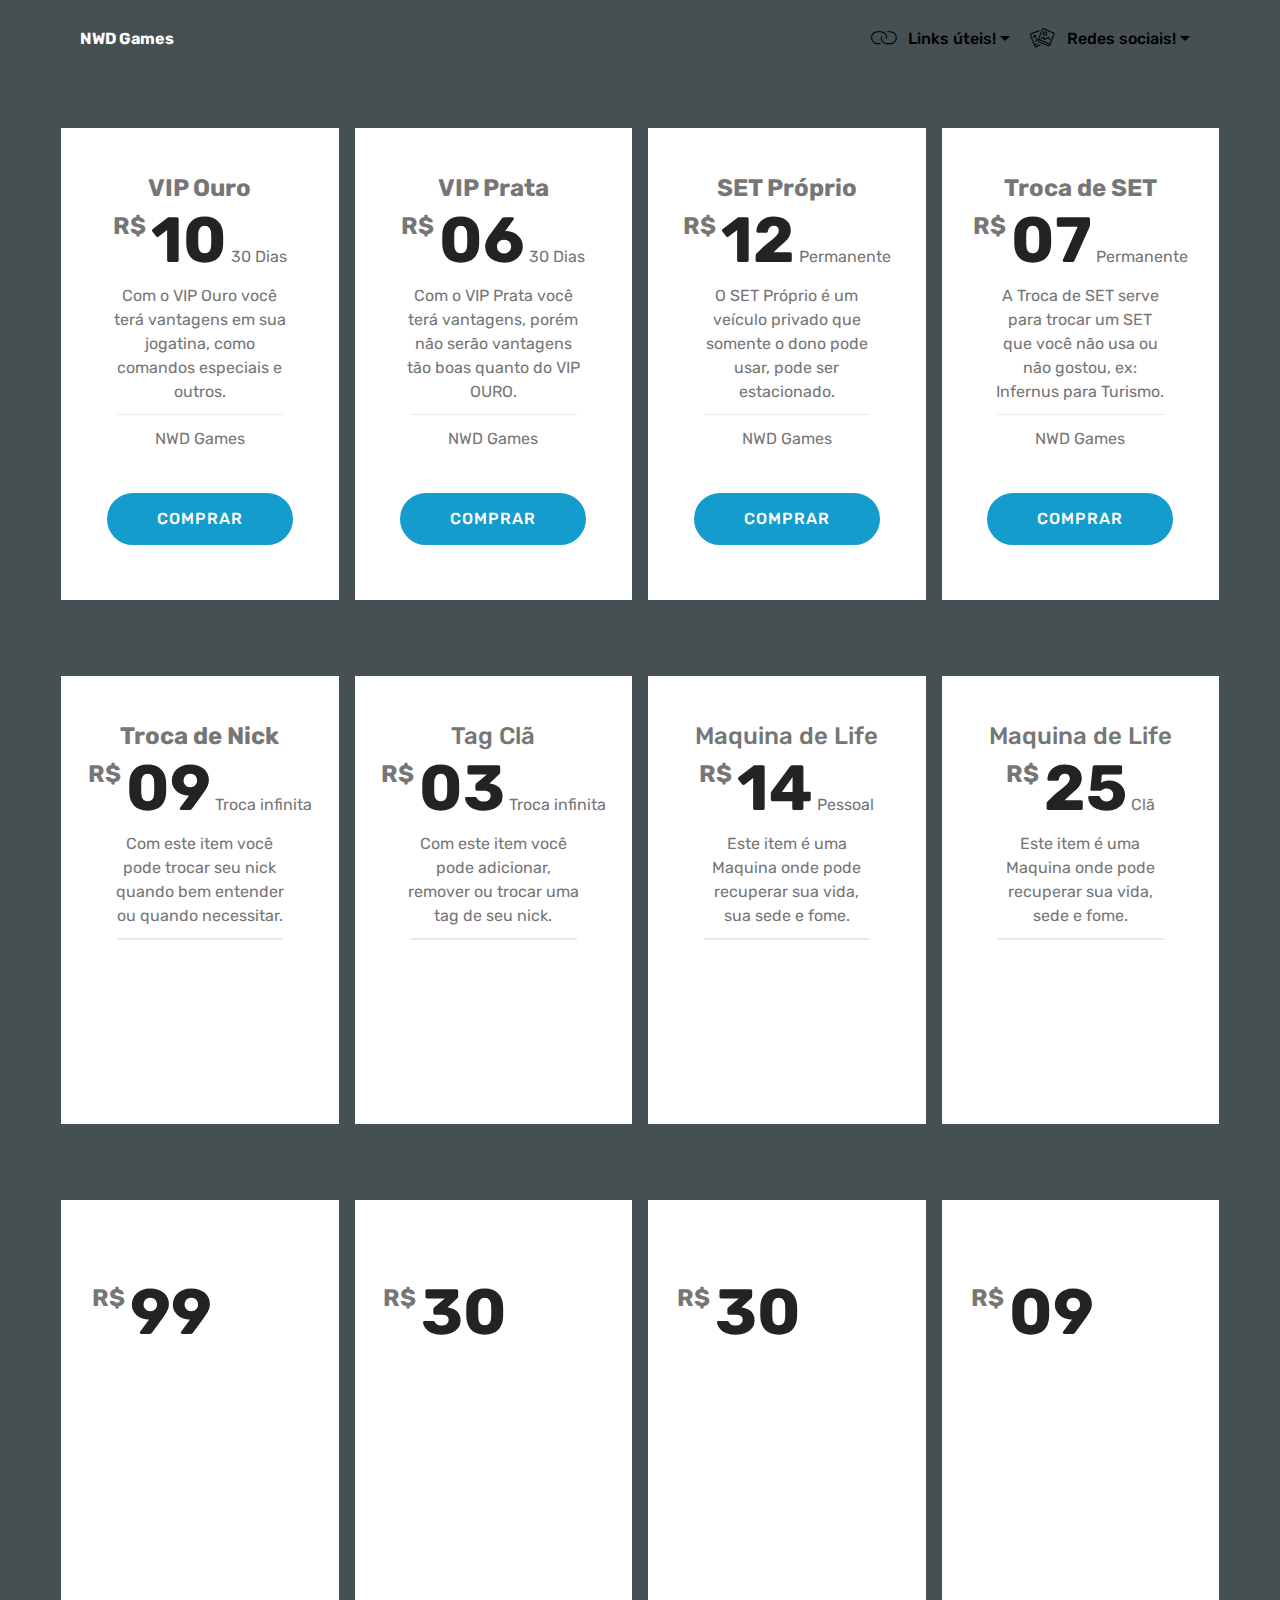
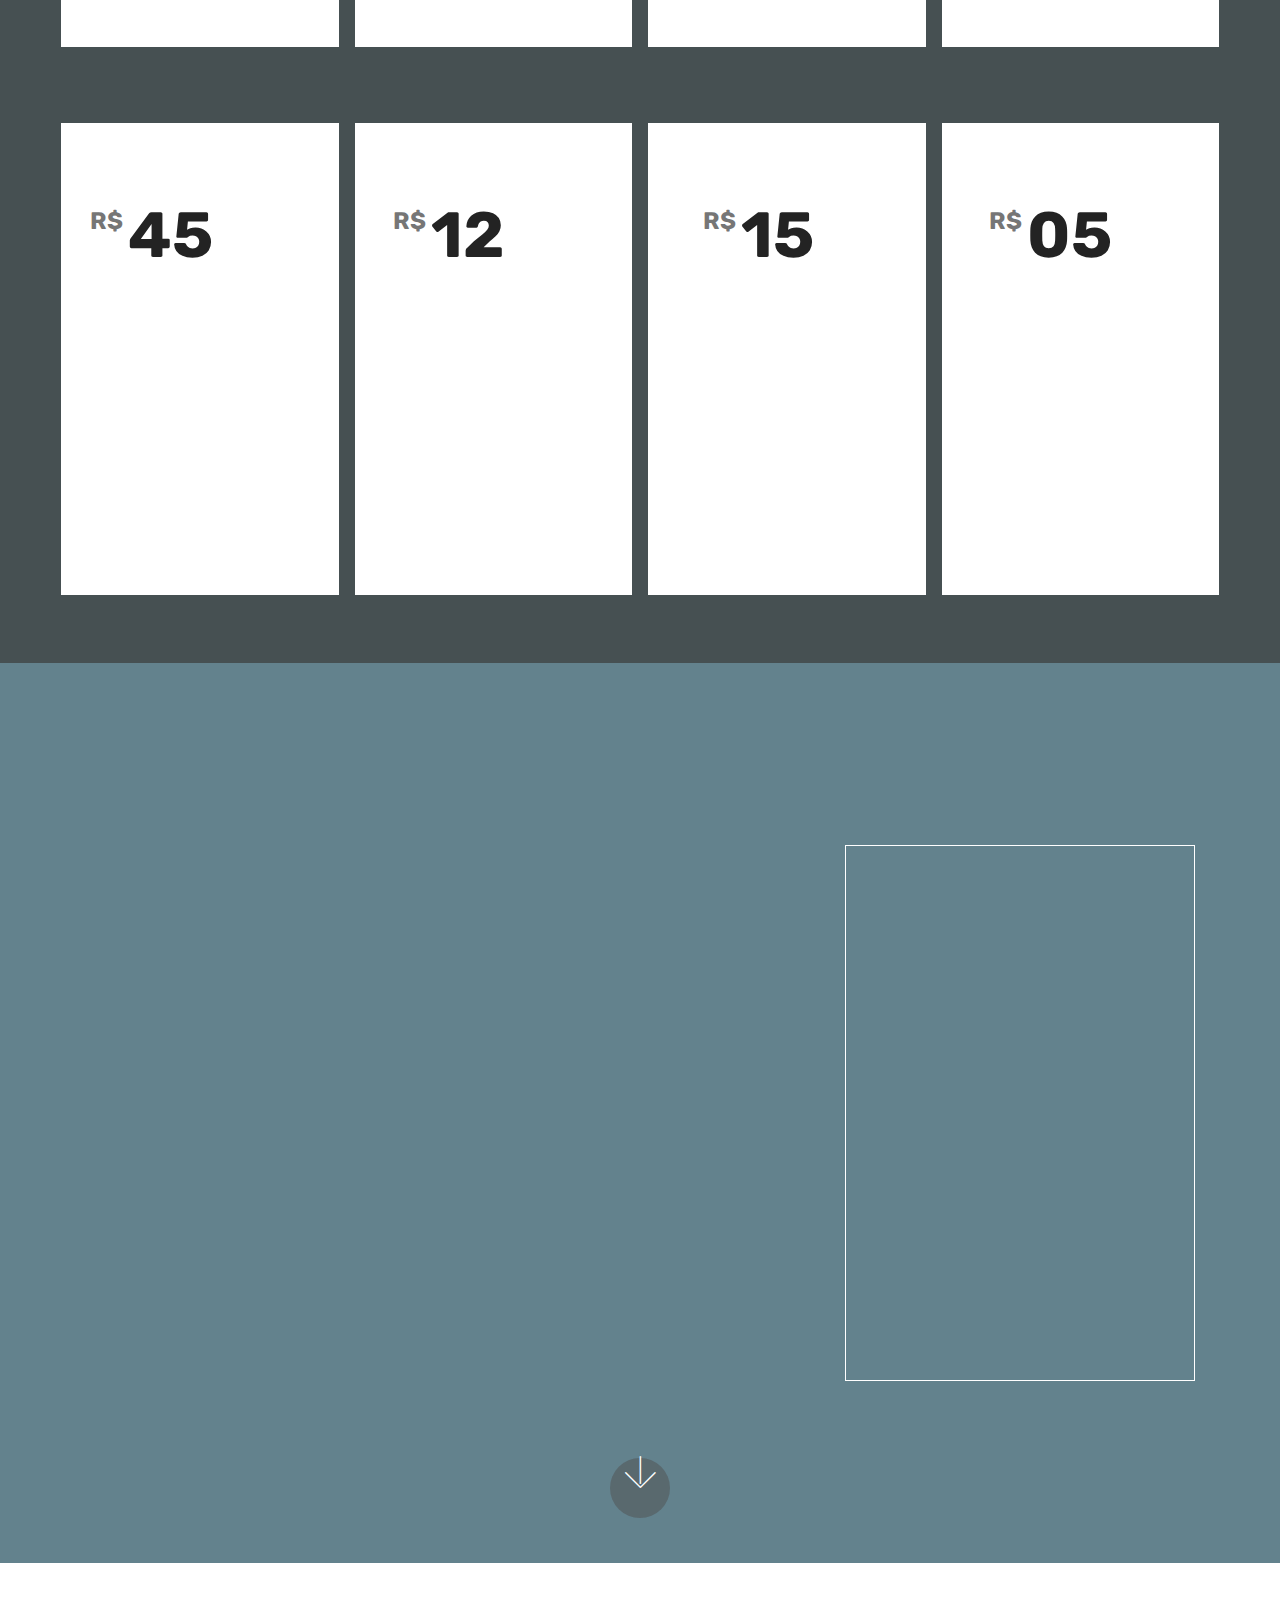
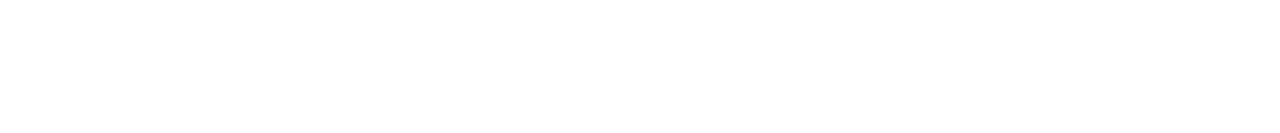
<file: index.html>
<!DOCTYPE html>
<html >
<head>
  <!-- Site made with Mobirise Website Builder v4.8.6, https://mobirise.com -->
  <meta charset="UTF-8">
  <meta http-equiv="X-UA-Compatible" content="IE=edge">
  <meta name="generator" content="Mobirise v4.8.6, mobirise.com">
  <meta name="viewport" content="width=device-width, initial-scale=1, minimum-scale=1">
  <link rel="shortcut icon" href="assets/images/g3csajg-16x16.png" type="image/x-icon">
  <meta name="description" content="">
  <title>Shopping NWD</title>
  <link rel="stylesheet" href="assets/web/assets/mobirise-icons/mobirise-icons.css">
  <link rel="stylesheet" href="assets/tether/tether.min.css">
  <link rel="stylesheet" href="assets/bootstrap/css/bootstrap.min.css">
  <link rel="stylesheet" href="assets/bootstrap/css/bootstrap-grid.min.css">
  <link rel="stylesheet" href="assets/bootstrap/css/bootstrap-reboot.min.css">
  <link rel="stylesheet" href="assets/animatecss/animate.min.css">
  <link rel="stylesheet" href="assets/dropdown/css/style.css">
  <link rel="stylesheet" href="assets/socicon/css/styles.css">
  <link rel="stylesheet" href="assets/theme/css/style.css">
  <link rel="stylesheet" href="assets/mobirise/css/mbr-additional.css" type="text/css">
  
  
  
</head>
<body>
  <section class="menu cid-r7liRFFlUe" once="menu" id="menu1-8">

    

    <nav class="navbar navbar-expand beta-menu navbar-dropdown align-items-center navbar-toggleable-sm bg-color transparent">
        <button class="navbar-toggler navbar-toggler-right" type="button" data-toggle="collapse" data-target="#navbarSupportedContent" aria-controls="navbarSupportedContent" aria-expanded="false" aria-label="Toggle navigation">
            <div class="hamburger">
                <span></span>
                <span></span>
                <span></span>
                <span></span>
            </div>
        </button>
        <div class="menu-logo">
            <div class="navbar-brand">
                
                <span class="navbar-caption-wrap"><a class="navbar-caption text-white display-4" href="https://mobirise.co">NWD Games</a></span>
            </div>
        </div>
        <div class="collapse navbar-collapse" id="navbarSupportedContent">
            <ul class="navbar-nav nav-dropdown nav-right" data-app-modern-menu="true"><li class="nav-item dropdown"><a class="nav-link link dropdown-toggle text-black display-4" href="http://nwdgames.forumbrasil.net" target="_blank" data-toggle="dropdown-submenu" aria-expanded="false"><span class="mbri-link mbr-iconfont mbr-iconfont-btn"></span>
                        Links úteis!</a><div class="dropdown-menu"><a class="dropdown-item text-black display-4" href="http://nwdgames.forumbrasil.net" target="_blank">Tutoriais</a><a class="dropdown-item text-black display-4" href="http://nwdgames.forumbrasil.net" target="_blank">Regras</a></div></li><li class="nav-item dropdown open"><a class="nav-link link dropdown-toggle text-black display-4" href="http://nwdgames.forumbrasil.net" target="_blank" aria-expanded="true" data-toggle="dropdown-submenu"><span class="mbri-image-gallery mbr-iconfont mbr-iconfont-btn"></span>
                        Redes sociais!</a><div class="dropdown-menu"><a class="dropdown-item text-black display-4" href="http://nwdgames.forumbrasil.net" target="_blank" aria-expanded="false">Facebook<br></a><a class="dropdown-item text-black display-4" href="http://nwdgames.forumbrasil.net" target="_blank" aria-expanded="false">Instagram<br></a><a class="dropdown-item text-black display-4" href="http://nwdgames.forumbrasil.net" target="_blank" aria-expanded="false">Twitter<br></a><a class="dropdown-item text-black display-4" href="http://nwdgames.forumbrasil.net" target="_blank" aria-expanded="false">Discord<br></a></div></li></ul>
            
        </div>
    </nav>
</section>

<section class="engine"><a href="https://mobirise.info/d">website maker</a></section><section class="cid-r7kJTQDiKT" id="pricing-tables1-3">

    

    
    <div class="container">
        <div class="media-container-row">

            <div class="plan col-12 mx-2 my-2 justify-content-center col-lg-3">
                <div class="plan-header text-center pt-5">
                    <h3 class="plan-title mbr-fonts-style display-5"><strong>VIP Ouro</strong></h3>
                    <div class="plan-price">
                        <span class="price-value mbr-fonts-style display-5">R$
                        </span>
                        <span class="price-figure mbr-fonts-style display-1">10</span>
                        <small class="price-term mbr-fonts-style display-7">
                            30 Dias</small>
                    </div>
                </div>
                <div class="plan-body pb-5">
                    <div class="plan-list align-center">
                        <ul class="list-group list-group-flush mbr-fonts-style display-7">
                            <li class="list-group-item">Com o VIP Ouro você terá vantagens em sua jogatina, como comandos especiais e outros.</li>
                            <li class="list-group-item">
                                NWD Games</li>
                        </ul>
                    </div>
                    <div class="mbr-section-btn text-center pt-4"><a href="https://mobirise.co" class="btn btn-primary display-4">COMPRAR</a></div>
                </div>
            </div>

            <div class="plan col-12 mx-2 my-2 justify-content-center col-lg-3">
                <div class="plan-header text-center pt-5">
                    <h3 class="plan-title mbr-fonts-style display-5"><strong>
                        VIP Prata</strong></h3>
                    <div class="plan-price">
                        <span class="price-value mbr-fonts-style display-5">R$
                        </span>
                        <span class="price-figure mbr-fonts-style display-1">06</span>
                        <small class="price-term mbr-fonts-style display-7">30 Dias</small>
                    </div>
                </div>
                <div class="plan-body pb-5">
                    <div class="plan-list align-center">
                        <ul class="list-group list-group-flush mbr-fonts-style display-7">
                            <li class="list-group-item">
                                Com o VIP Prata você terá vantagens, porém não serão vantagens tão boas quanto do VIP OURO.</li>
                            <li class="list-group-item">
                                NWD Games</li>
                        </ul>
                    </div>
                    <div class="mbr-section-btn text-center pt-4"><a href="https://mobirise.co" class="btn btn-primary display-4">COMPRAR</a></div>
                </div>
            </div>

            <div class="plan col-12 mx-2 my-2 justify-content-center col-lg-3">
                <div class="plan-header text-center pt-5">
                    <h3 class="plan-title mbr-fonts-style display-5"><strong>
                        SET Próprio</strong></h3>
                    <div class="plan-price">
                        <span class="price-value mbr-fonts-style display-5">R$
                        </span>
                        <span class="price-figure mbr-fonts-style display-1">
                            12</span>
                        <small class="price-term mbr-fonts-style display-7">
                            Permanente</small>
                    </div>
                </div>
                <div class="plan-body pb-5">
                    <div class="plan-list align-center">
                        <ul class="list-group list-group-flush mbr-fonts-style display-7">
                            <li class="list-group-item">O SET Próprio é um veículo privado que somente o dono pode usar, pode ser estacionado.</li><li class="list-group-item">NWD Games</li>
                        </ul>
                    </div>
                    <div class="mbr-section-btn text-center pt-4"><a href="https://mobirise.co" class="btn btn-primary display-4">COMPRAR</a></div>
                </div>
            </div>

            <div class="plan col-12 mx-2 my-2 justify-content-center col-lg-3">
                <div class="plan-header text-center pt-5">
                    <h3 class="plan-title mbr-fonts-style display-5"><strong>
                        Troca de SET</strong></h3>
                    <div class="plan-price">
                        <span class="price-value mbr-fonts-style display-5">R$
                        </span>
                        <span class="price-figure mbr-fonts-style display-1">
                            07</span>
                        <small class="price-term mbr-fonts-style display-7">
                            Permanente</small>
                    </div>
                </div>
                <div class="plan-body pb-5">
                    <div class="plan-list align-center">
                        <ul class="list-group list-group-flush mbr-fonts-style display-7">
                            <li class="list-group-item">A Troca de SET serve para trocar um SET que você não usa ou não gostou, ex: Infernus para Turismo.
</li><li class="list-group-item">NWD Games</li>
                        </ul>
                    </div>
                    <div class="mbr-section-btn text-center pt-4"><a href="https://mobirise.co" class="btn btn-primary display-4">COMPRAR</a></div>
                </div>
            </div>
        </div>
    </div>
</section>

<section class="cid-r7ldrLvRHe" id="pricing-tables1-5">

    

    
    <div class="container">
        <div class="media-container-row">

            <div class="plan col-12 mx-2 my-2 justify-content-center col-lg-3">
                <div class="plan-header text-center pt-5">
                    <h3 class="plan-title mbr-fonts-style display-5"><strong>
                        Troca de Nick</strong></h3>
                    <div class="plan-price">
                        <span class="price-value mbr-fonts-style display-5">R$
                        </span>
                        <span class="price-figure mbr-fonts-style display-1">09</span>
                        <small class="price-term mbr-fonts-style display-7">Troca infinita</small>
                    </div>
                </div>
                <div class="plan-body pb-5">
                    <div class="plan-list align-center">
                        <ul class="list-group list-group-flush mbr-fonts-style display-7">
                            <li class="list-group-item">
                                Com este item você pode trocar seu nick quando bem entender ou quando necessitar.</li>
                            <li class="list-group-item">
                                NWD Games</li>
                        </ul>
                    </div>
                    <div class="mbr-section-btn text-center pt-4"><a href="https://mobirise.co" class="btn btn-primary display-4">COMPRAR</a></div>
                </div>
            </div>

            <div class="plan col-12 mx-2 my-2 justify-content-center col-lg-3">
                <div class="plan-header text-center pt-5">
                    <h3 class="plan-title mbr-fonts-style display-5">
                        Tag Clã</h3>
                    <div class="plan-price">
                        <span class="price-value mbr-fonts-style display-5">R$
                        </span>
                        <span class="price-figure mbr-fonts-style display-1">03</span>
                        <small class="price-term mbr-fonts-style display-7">
                            Troca infinita</small>
                    </div>
                </div>
                <div class="plan-body pb-5">
                    <div class="plan-list align-center">
                        <ul class="list-group list-group-flush mbr-fonts-style display-7">
                            <li class="list-group-item">
                                Com este item você pode adicionar, remover ou trocar uma tag de seu nick.</li>
                            <li class="list-group-item">
                                NWD Games</li>
                        </ul>
                    </div>
                    <div class="mbr-section-btn text-center pt-4"><a href="https://mobirise.co" class="btn btn-primary display-4">COMPRAR</a></div>
                </div>
            </div>

            <div class="plan col-12 mx-2 my-2 justify-content-center col-lg-3">
                <div class="plan-header text-center pt-5">
                    <h3 class="plan-title mbr-fonts-style display-5">
                        Maquina de Life</h3>
                    <div class="plan-price">
                        <span class="price-value mbr-fonts-style display-5">R$
                        </span>
                        <span class="price-figure mbr-fonts-style display-1">
                            14</span>
                        <small class="price-term mbr-fonts-style display-7">
                            Pessoal</small>
                    </div>
                </div>
                <div class="plan-body pb-5">
                    <div class="plan-list align-center">
                        <ul class="list-group list-group-flush mbr-fonts-style display-7">
                            <li class="list-group-item">
                                Este item é uma Maquina onde pode recuperar sua vida, sua sede e fome.</li>
                            <li class="list-group-item">
                                NWD Games</li>
                        </ul>
                    </div>
                    <div class="mbr-section-btn text-center pt-4"><a href="https://mobirise.co" class="btn btn-primary display-4">COMPRAR</a></div>
                </div>
            </div>

            <div class="plan col-12 mx-2 my-2 justify-content-center col-lg-3">
                <div class="plan-header text-center pt-5">
                    <h3 class="plan-title mbr-fonts-style display-5">
                        Maquina de Life</h3>
                    <div class="plan-price">
                        <span class="price-value mbr-fonts-style display-5">R$
                        </span>
                        <span class="price-figure mbr-fonts-style display-1">
                            25</span>
                        <small class="price-term mbr-fonts-style display-7">
                            Clã</small>
                    </div>
                </div>
                <div class="plan-body pb-5">
                    <div class="plan-list align-center">
                        <ul class="list-group list-group-flush mbr-fonts-style display-7">
                            <li class="list-group-item">Este item é uma Maquina onde pode recuperar sua vida, sede e fome.
</li><li class="list-group-item">NWD Games</li>
                        </ul>
                    </div>
                    <div class="mbr-section-btn text-center pt-4"><a href="https://mobirise.co" class="btn btn-primary display-4">COMPRAR</a></div>
                </div>
            </div>
        </div>
    </div>
</section>

<section class="cid-r7leY1fSsU" id="pricing-tables1-6">

    

    
    <div class="container">
        <div class="media-container-row">

            <div class="plan col-12 mx-2 my-2 justify-content-center col-lg-3">
                <div class="plan-header text-center pt-5">
                    <h3 class="plan-title mbr-fonts-style display-5">
                        Empresa 1KK</h3>
                    <div class="plan-price">
                        <span class="price-value mbr-fonts-style display-5">R$
                        </span>
                        <span class="price-figure mbr-fonts-style display-1">
                              99</span>
                        <small class="price-term mbr-fonts-style display-7">
                            Permanente</small>
                    </div>
                </div>
                <div class="plan-body pb-5">
                    <div class="plan-list align-center">
                        <ul class="list-group list-group-flush mbr-fonts-style display-7">
                            <li class="list-group-item">Comprando este item você pode escolher uma empresa in-game para ser sua.</li>
                            <li class="list-group-item">
                                NWD Games</li>
                        </ul>
                    </div>
                    <div class="mbr-section-btn text-center pt-4"><a href="https://mobirise.co" class="btn btn-primary display-4">COMPRAR</a></div>
                </div>
            </div>

            <div class="plan col-12 mx-2 my-2 justify-content-center col-lg-3">
                <div class="plan-header text-center pt-5">
                    <h3 class="plan-title mbr-fonts-style display-5">
                        JetPack</h3>
                    <div class="plan-price">
                        <span class="price-value mbr-fonts-style display-5">R$
                        </span>
                        <span class="price-figure mbr-fonts-style display-1">
                            30</span>
                        <small class="price-term mbr-fonts-style display-7">
                            Permanente</small>
                    </div>
                </div>
                <div class="plan-body pb-5">
                    <div class="plan-list align-center">
                        <ul class="list-group list-group-flush mbr-fonts-style display-7">
                            <li class="list-group-item">Este item é uma mochila a jato que somente você poderá usar.</li>
                            <li class="list-group-item">NWD Games</li>
                        </ul>
                    </div>
                    <div class="mbr-section-btn text-center pt-4"><a href="https://mobirise.co" class="btn btn-primary display-4">COMPRAR</a></div>
                </div>
            </div>

            <div class="plan col-12 mx-2 my-2 justify-content-center col-lg-3">
                <div class="plan-header text-center pt-5">
                    <h3 class="plan-title mbr-fonts-style display-5">
                        Balão</h3>
                    <div class="plan-price">
                        <span class="price-value mbr-fonts-style display-5">R$
                        </span>
                        <span class="price-figure mbr-fonts-style display-1">
                            30</span>
                        <small class="price-term mbr-fonts-style display-7">
                            Permanente</small>
                    </div>
                </div>
                <div class="plan-body pb-5">
                    <div class="plan-list align-center">
                        <ul class="list-group list-group-flush mbr-fonts-style display-7">
                            <li class="list-group-item">
                                Este item é um balão onde você pode usar para se locomover, um item "raro".</li>
                            <li class="list-group-item">
                                NWD Games</li>
                        </ul>
                    </div>
                    <div class="mbr-section-btn text-center pt-4"><a href="https://mobirise.co" class="btn btn-primary display-4">COMPRAR</a></div>
                </div>
            </div>

            <div class="plan col-12 mx-2 my-2 justify-content-center col-lg-3">
                <div class="plan-header text-center pt-5">
                    <h3 class="plan-title mbr-fonts-style display-5">
                        Ator NPC</h3>
                    <div class="plan-price">
                        <span class="price-value mbr-fonts-style display-5">R$
                        </span>
                        <span class="price-figure mbr-fonts-style display-1">
                            09</span>
                        <small class="price-term mbr-fonts-style display-7">
                            Permanente</small>
                    </div>
                </div>
                <div class="plan-body pb-5">
                    <div class="plan-list align-center">
                        <ul class="list-group list-group-flush mbr-fonts-style display-7">
                            <li class="list-group-item">
                                Com este item você pode setar um boneco NPC em locais de seu desejo.</li>
                            <li class="list-group-item">
                                NWD Games</li>
                        </ul>
                    </div>
                    <div class="mbr-section-btn text-center pt-4"><a href="https://mobirise.co" class="btn btn-primary display-4">COMPRAR</a></div>
                </div>
            </div>
        </div>
    </div>
</section>

<section class="cid-r7lhfxBCvO" id="pricing-tables1-7">

    

    
    <div class="container">
        <div class="media-container-row">

            <div class="plan col-12 mx-2 my-2 justify-content-center col-lg-3">
                <div class="plan-header text-center pt-5">
                    <h3 class="plan-title mbr-fonts-style display-5">
                        SET Público</h3>
                    <div class="plan-price">
                        <span class="price-value mbr-fonts-style display-5">R$
                        </span>
                        <span class="price-figure mbr-fonts-style display-1">45</span>
                        <small class="price-term mbr-fonts-style display-7">
                            Permanente</small>
                    </div>
                </div>
                <div class="plan-body pb-5">
                    <div class="plan-list align-center">
                        <ul class="list-group list-group-flush mbr-fonts-style display-7">
                            <li class="list-group-item">
                                Este item é um veículo público onde você pode estacionar uma vez, qualquer um pode usar.</li>
                            <li class="list-group-item">NWD Games</li>
                        </ul>
                    </div>
                    <div class="mbr-section-btn text-center pt-4"><a href="https://mobirise.co" class="btn btn-primary display-4">COMPRAR</a></div>
                </div>
            </div>

            <div class="plan col-12 mx-2 my-2 justify-content-center col-lg-3">
                <div class="plan-header text-center pt-5">
                    <h3 class="plan-title mbr-fonts-style display-5">
                        Estacionar SET Pub.</h3>
                    <div class="plan-price">
                        <span class="price-value mbr-fonts-style display-5">R$
                        </span>
                        <span class="price-figure mbr-fonts-style display-1">
                            12</span>
                        <small class="price-term mbr-fonts-style display-7">
                            Modificavel</small>
                    </div>
                </div>
                <div class="plan-body pb-5">
                    <div class="plan-list align-center">
                        <ul class="list-group list-group-flush mbr-fonts-style display-7">
                            <li class="list-group-item">
                                Com este item você pode estacionar um veículo público de seu domínio em um lugar de sua escolha.</li>
                            <li class="list-group-item">
                                NWD Games</li>
                        </ul>
                    </div>
                    <div class="mbr-section-btn text-center pt-4"><a href="https://mobirise.co" class="btn btn-primary display-4">COMPRAR</a></div>
                </div>
            </div>

            <div class="plan col-12 mx-2 my-2 justify-content-center col-lg-3">
                <div class="plan-header text-center pt-5">
                    <h3 class="plan-title mbr-fonts-style display-5">Trocar SET Pub.</h3>
                    <div class="plan-price">
                        <span class="price-value mbr-fonts-style display-5">R$
                        </span>
                        <span class="price-figure mbr-fonts-style display-1">15</span>
                        <small class="price-term mbr-fonts-style display-7">
                            Infinito</small>
                    </div>
                </div>
                <div class="plan-body pb-5">
                    <div class="plan-list align-center">
                        <ul class="list-group list-group-flush mbr-fonts-style display-7">
                            <li class="list-group-item">
                                Com este item você pode trocar o modelo de um set público de seu domínio, ex: Infernus para Turismo.</li>
                            <li class="list-group-item">
                                NWD Games</li>
                        </ul>
                    </div>
                    <div class="mbr-section-btn text-center pt-4"><a href="https://mobirise.co" class="btn btn-primary display-4">COMPRAR</a></div>
                </div>
            </div>

            <div class="plan col-12 mx-2 my-2 justify-content-center col-lg-3">
                <div class="plan-header text-center pt-5">
                    <h3 class="plan-title mbr-fonts-style display-5">
                        Frag Favela</h3>
                    <div class="plan-price">
                        <span class="price-value mbr-fonts-style display-5">R$
                        </span>
                        <span class="price-figure mbr-fonts-style display-1">
                            05</span>
                        <small class="price-term mbr-fonts-style display-7">
                            Inifinito</small>
                    </div>
                </div>
                <div class="plan-body pb-5">
                    <div class="plan-list align-center">
                        <ul class="list-group list-group-flush mbr-fonts-style display-7">
                            <li class="list-group-item"><span style="font-size: 1rem;">Com este item você pode resetar seu frag na favela, assim deixando seu K/D como de um novato.</span></li><li class="list-group-item"><span style="font-size: 1rem;">NWD Games</span><br></li>
                        </ul>
                    </div>
                    <div class="mbr-section-btn text-center pt-4"><a href="https://mobirise.co" class="btn btn-primary display-4">COMPRAR</a></div>
                </div>
            </div>
        </div>
    </div>
</section>

<section class="cid-r7pJN1wopm mbr-fullscreen mbr-parallax-background" id="header15-f">

    

    <div class="mbr-overlay" style="opacity: 0.6; background-color: rgb(7, 59, 76);"></div>

    <div class="container align-right">
<div class="row">
    <div class="mbr-white col-lg-8 col-md-7 content-container">
        <h1 class="mbr-section-title mbr-bold pb-3 mbr-fonts-style display-2"><br>RETIRADA DE ITENS</h1>
        <p class="mbr-text pb-3 mbr-fonts-style display-5">Preencha o formulário corretamente, seguindo as regras e explicações do formulário. Lembre-se de fazer uma explicação com sentido e que seja fácil de entender, pois ficará mais fácil de setarmos seus itens.
<br>att. Equipe NWD Games</p>
    </div>
    <div class="col-lg-4 col-md-5">
    <div class="form-container">
        <div class="media-container-column" data-form-type="formoid">
            <div data-form-alert="" hidden="" class="align-center">Seu formulário foi enviado com sucesso!</div>
            <form class="mbr-form" action="https://mobirise.com/" method="post" data-form-title="Mobirise Form"><input type="hidden" name="email" data-form-email="true" value="2v//A3ETNhPkszpyNrPxoGm2rz6FEmy7RkHzfP/bptmRP7sPRBGJwJHh90GHUtdgVtCEz243jgNuFWM/VN1gKWD+KTOyq2TILtYiDTQYA3Cg0xCsMHhfTn8BmCAoNcrb">
                <div data-for="name">
                    <div class="form-group">
                        <input type="text" class="form-control px-3" name="name" data-form-field="Name" placeholder="Seu nick" required="" id="name-header15-f">
                    </div>
                </div>
                <div data-for="email">
                    <div class="form-group">
                        <input type="email" class="form-control px-3" name="email" data-form-field="Email" placeholder="Seu e-mail" required="" id="email-header15-f">
                    </div>
                </div>
                <div data-for="phone">
                    <div class="form-group">
                        <input type="tel" class="form-control px-3" name="phone" data-form-field="Phone" placeholder="Código (Pagseguro)/Foto do comprovante" id="phone-header15-f">
                    </div>
                </div>
                <div class="form-group" data-for="message">
                    <textarea type="text" class="form-control px-3" name="message" rows="7" placeholder="Explicação dos itens" data-form-field="Message" id="message-header15-f"></textarea>
                </div>
                <span class="input-group-btn"><button href="" type="submit" class="btn btn-secondary btn-form display-4">ENVIAR</button></span>
            </form>
        </div>
    </div>
    </div>
</div>
    </div>
    <div class="mbr-arrow hidden-sm-down" aria-hidden="true">
        <a href="#next">
            <i class="mbri-down mbr-iconfont"></i>
        </a>
    </div>
</section>

<section once="" class="cid-r7pCSv0oE0 mbr-reveal" id="footer7-c">

    

    

    <div class="container">
        <div class="media-container-row align-center mbr-white">
            <div class="row row-links">
                <ul class="foot-menu">
                    
                    
                    
                    
                    
                <li class="foot-menu-item mbr-fonts-style display-7"><a class="text-white mbr-bold" href="#" target="_blank">Sobre nós</a></li><li class="foot-menu-item mbr-fonts-style display-7"><a class="text-white mbr-bold" href="#" target="_blank">Notícias</a></li></ul>
            </div>
            <div class="row social-row">
                <div class="social-list align-right pb-2">
                    
                    
                    
                    
                    
                    
                <div class="soc-item">
                        <a href="https://twitter.com/mobirise" target="_blank">
                            <span class="socicon-twitter socicon mbr-iconfont mbr-iconfont-social"></span>
                        </a>
                    </div><div class="soc-item">
                        <a href="https://www.facebook.com/pages/Mobirise/1616226671953247" target="_blank">
                            <span class="socicon-facebook socicon mbr-iconfont mbr-iconfont-social"></span>
                        </a>
                    </div><div class="soc-item">
                        <a href="https://www.youtube.com/c/mobirise" target="_blank">
                            <span class="mbr-iconfont mbr-iconfont-social socicon-discord socicon"></span>
                        </a>
                    </div><div class="soc-item">
                        <a href="https://instagram.com/mobirise" target="_blank">
                            <span class="socicon-instagram socicon mbr-iconfont mbr-iconfont-social"></span>
                        </a>
                    </div></div>
            </div>
            <div class="row row-copirayt">
                <p class="mbr-text mb-0 mbr-fonts-style mbr-white align-center display-7">
                    © Copyright 2018 NWD Games - Todos os direitos reservados.</p>
            </div>
        </div>
    </div>
</section>


  <script src="assets/web/assets/jquery/jquery.min.js"></script>
  <script src="assets/popper/popper.min.js"></script>
  <script src="assets/tether/tether.min.js"></script>
  <script src="assets/bootstrap/js/bootstrap.min.js"></script>
  <script src="assets/smoothscroll/smooth-scroll.js"></script>
  <script src="assets/viewportchecker/jquery.viewportchecker.js"></script>
  <script src="assets/parallax/jarallax.min.js"></script>
  <script src="assets/dropdown/js/script.min.js"></script>
  <script src="assets/touchswipe/jquery.touch-swipe.min.js"></script>
  <script src="assets/theme/js/script.js"></script>
  <script src="assets/formoid/formoid.min.js"></script>
  
  
 <div id="scrollToTop" class="scrollToTop mbr-arrow-up"><a style="text-align: center;"><i></i></a></div>
    <input name="animation" type="hidden">
  </body>
</html>
</file>
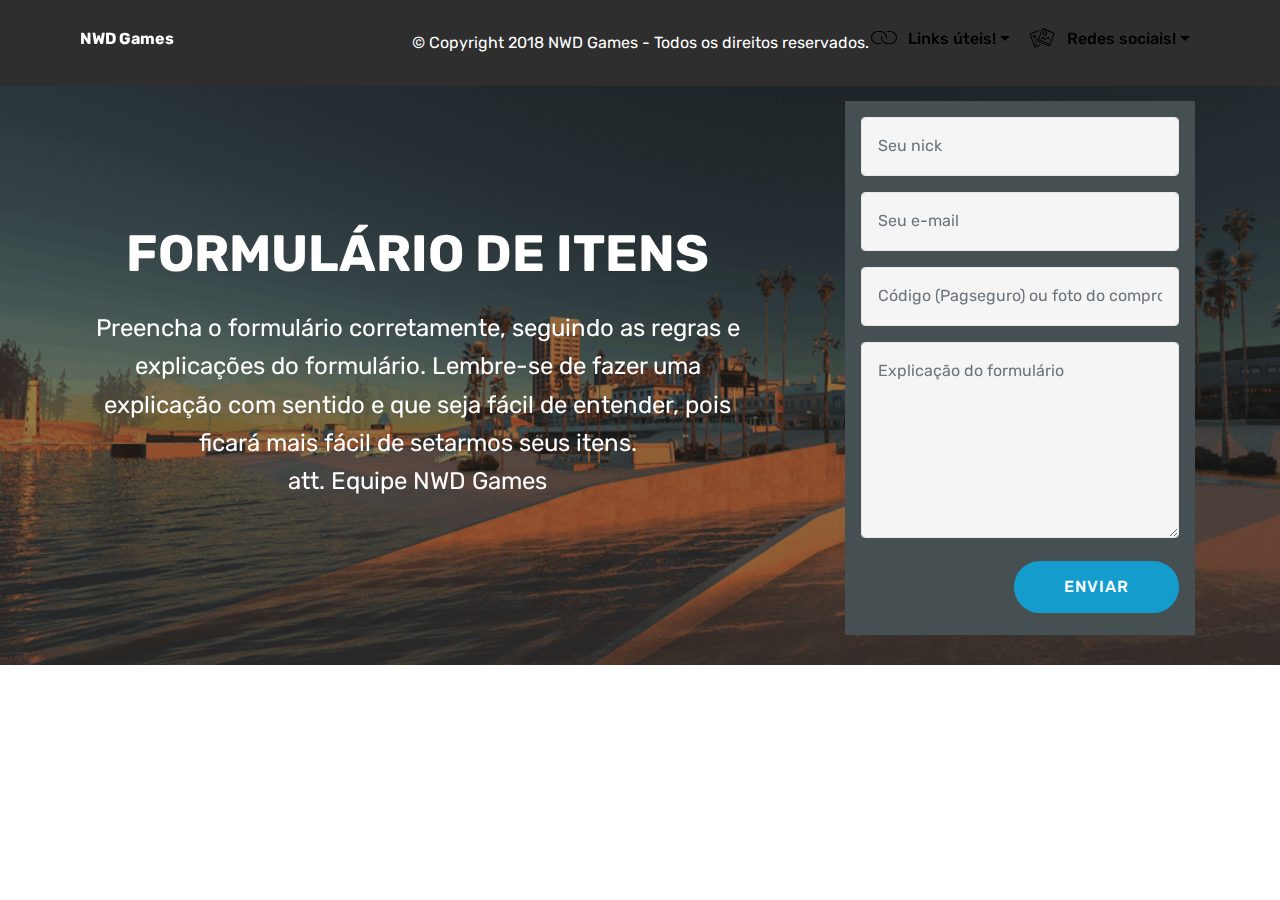
<file: page1.html>
<!DOCTYPE html>
<html >
<head>
  <!-- Site made with Mobirise Website Builder v4.8.6, https://mobirise.com -->
  <meta charset="UTF-8">
  <meta http-equiv="X-UA-Compatible" content="IE=edge">
  <meta name="generator" content="Mobirise v4.8.6, mobirise.com">
  <meta name="viewport" content="width=device-width, initial-scale=1, minimum-scale=1">
  <link rel="shortcut icon" href="assets/images/g3csajg-16x16.png" type="image/x-icon">
  <meta name="description" content="Website Builder Description">
  <title>Formulário</title>
  <link rel="stylesheet" href="assets/web/assets/mobirise-icons/mobirise-icons.css">
  <link rel="stylesheet" href="assets/tether/tether.min.css">
  <link rel="stylesheet" href="assets/bootstrap/css/bootstrap.min.css">
  <link rel="stylesheet" href="assets/bootstrap/css/bootstrap-grid.min.css">
  <link rel="stylesheet" href="assets/bootstrap/css/bootstrap-reboot.min.css">
  <link rel="stylesheet" href="assets/animatecss/animate.min.css">
  <link rel="stylesheet" href="assets/dropdown/css/style.css">
  <link rel="stylesheet" href="assets/theme/css/style.css">
  <link rel="stylesheet" href="assets/mobirise/css/mbr-additional.css" type="text/css">
  
  
  
</head>
<body>
  <section class="menu cid-r7liRFFlUe" once="menu" id="menu1-a">

    

    <nav class="navbar navbar-expand beta-menu navbar-dropdown align-items-center navbar-toggleable-sm bg-color transparent">
        <button class="navbar-toggler navbar-toggler-right" type="button" data-toggle="collapse" data-target="#navbarSupportedContent" aria-controls="navbarSupportedContent" aria-expanded="false" aria-label="Toggle navigation">
            <div class="hamburger">
                <span></span>
                <span></span>
                <span></span>
                <span></span>
            </div>
        </button>
        <div class="menu-logo">
            <div class="navbar-brand">
                
                <span class="navbar-caption-wrap"><a class="navbar-caption text-white display-4" href="https://mobirise.co">NWD Games</a></span>
            </div>
        </div>
        <div class="collapse navbar-collapse" id="navbarSupportedContent">
            <ul class="navbar-nav nav-dropdown nav-right" data-app-modern-menu="true"><li class="nav-item dropdown"><a class="nav-link link dropdown-toggle text-black display-4" href="http://nwdgames.forumbrasil.net" target="_blank" data-toggle="dropdown-submenu" aria-expanded="false"><span class="mbri-link mbr-iconfont mbr-iconfont-btn"></span>
                        Links úteis!</a><div class="dropdown-menu"><a class="dropdown-item text-black display-4" href="http://nwdgames.forumbrasil.net" target="_blank">Tutoriais</a><a class="dropdown-item text-black display-4" href="http://nwdgames.forumbrasil.net" target="_blank">Regras</a></div></li><li class="nav-item dropdown open"><a class="nav-link link dropdown-toggle text-black display-4" href="http://nwdgames.forumbrasil.net" target="_blank" aria-expanded="true" data-toggle="dropdown-submenu"><span class="mbri-image-gallery mbr-iconfont mbr-iconfont-btn"></span>
                        Redes sociais!</a><div class="dropdown-menu"><a class="dropdown-item text-black display-4" href="http://nwdgames.forumbrasil.net" target="_blank" aria-expanded="false">Facebook<br></a><a class="dropdown-item text-black display-4" href="http://nwdgames.forumbrasil.net" target="_blank" aria-expanded="false">Instagram<br></a><a class="dropdown-item text-black display-4" href="http://nwdgames.forumbrasil.net" target="_blank" aria-expanded="false">Twitter<br></a><a class="dropdown-item text-black display-4" href="http://nwdgames.forumbrasil.net" target="_blank" aria-expanded="false">Discord<br></a></div></li></ul>
            
        </div>
    </nav>
</section>

<section class="engine"><a href="https://mobirise.info/c">free web builder</a></section><section once="" class="cid-r7kSxvsG0Z" id="footer6-9">

    

    

    <div class="container">
        <div class="media-container-row align-center mbr-white">
            <div class="col-12">
                <p class="mbr-text mb-0 mbr-fonts-style display-7">
                    © Copyright 2018 NWD Games - Todos os direitos reservados.</p>
            </div>
        </div>
    </div>
</section>

<section class="cid-r7puvWwwKP mbr-parallax-background" id="header15-b">

    

    <div class="mbr-overlay" style="opacity: 0.5; background-color: rgb(35, 35, 35);"></div>

    <div class="container align-right">
<div class="row">
    <div class="mbr-white col-lg-8 col-md-7 content-container">
        <h1 class="mbr-section-title mbr-bold pb-3 mbr-fonts-style display-2">
            <br><br>FORMULÁRIO DE ITENS</h1>
        <p class="mbr-text pb-3 mbr-fonts-style display-5">Preencha o formulário corretamente, seguindo as regras e explicações do formulário. Lembre-se de fazer uma explicação com sentido e que seja fácil de entender, pois ficará mais fácil de setarmos seus itens.<br>att. Equipe NWD Games<br><br></p>
    </div>
    <div class="col-lg-4 col-md-5">
    <div class="form-container">
        <div class="media-container-column" data-form-type="formoid">
            <div data-form-alert="" hidden="" class="align-center">Seu formulário foi enviado com sucesso!</div>
            <form class="mbr-form" action="https://mobirise.com/" method="post" data-form-title="Mobirise Form"><input type="hidden" name="email" data-form-email="true" value="oWSMv8rIQVobdhS4d5b0FufjIiYX17Z8ze3nizAiZ9RTKLgv8fhMz0bZsB3HatrS8+3Echqt+EG/dFLSr1lSZhvgrXfnnY29QLmGOY6Fg+XyxWCXjUiY5/oOoqBnuVz6">
                <div data-for="name">
                    <div class="form-group">
                        <input type="text" class="form-control px-3" name="name" data-form-field="Name" placeholder="Seu nick" required="" id="name-header15-b">
                    </div>
                </div>
                <div data-for="email">
                    <div class="form-group">
                        <input type="email" class="form-control px-3" name="email" data-form-field="Email" placeholder="Seu e-mail" required="" id="email-header15-b">
                    </div>
                </div>
                <div data-for="phone">
                    <div class="form-group">
                        <input type="tel" class="form-control px-3" name="phone" data-form-field="Phone" placeholder="Código (Pagseguro) ou foto do comprovante." id="phone-header15-b">
                    </div>
                </div>
                <div class="form-group" data-for="message">
                    <textarea type="text" class="form-control px-3" name="message" rows="7" placeholder="Explicação do formulário" data-form-field="Message" id="message-header15-b"></textarea>
                </div>
                <span class="input-group-btn"><button href="" type="submit" class="btn btn-form btn-primary display-4">ENVIAR</button></span>
            </form>
        </div>
    </div>
    </div>
</div>
    </div>
    
</section>


  <script src="assets/web/assets/jquery/jquery.min.js"></script>
  <script src="assets/popper/popper.min.js"></script>
  <script src="assets/tether/tether.min.js"></script>
  <script src="assets/bootstrap/js/bootstrap.min.js"></script>
  <script src="assets/smoothscroll/smooth-scroll.js"></script>
  <script src="assets/viewportchecker/jquery.viewportchecker.js"></script>
  <script src="assets/dropdown/js/script.min.js"></script>
  <script src="assets/touchswipe/jquery.touch-swipe.min.js"></script>
  <script src="assets/parallax/jarallax.min.js"></script>
  <script src="assets/theme/js/script.js"></script>
  <script src="assets/formoid/formoid.min.js"></script>
  
  
 <div id="scrollToTop" class="scrollToTop mbr-arrow-up"><a style="text-align: center;"><i></i></a></div>
    <input name="animation" type="hidden">
  </body>
</html>
</file>
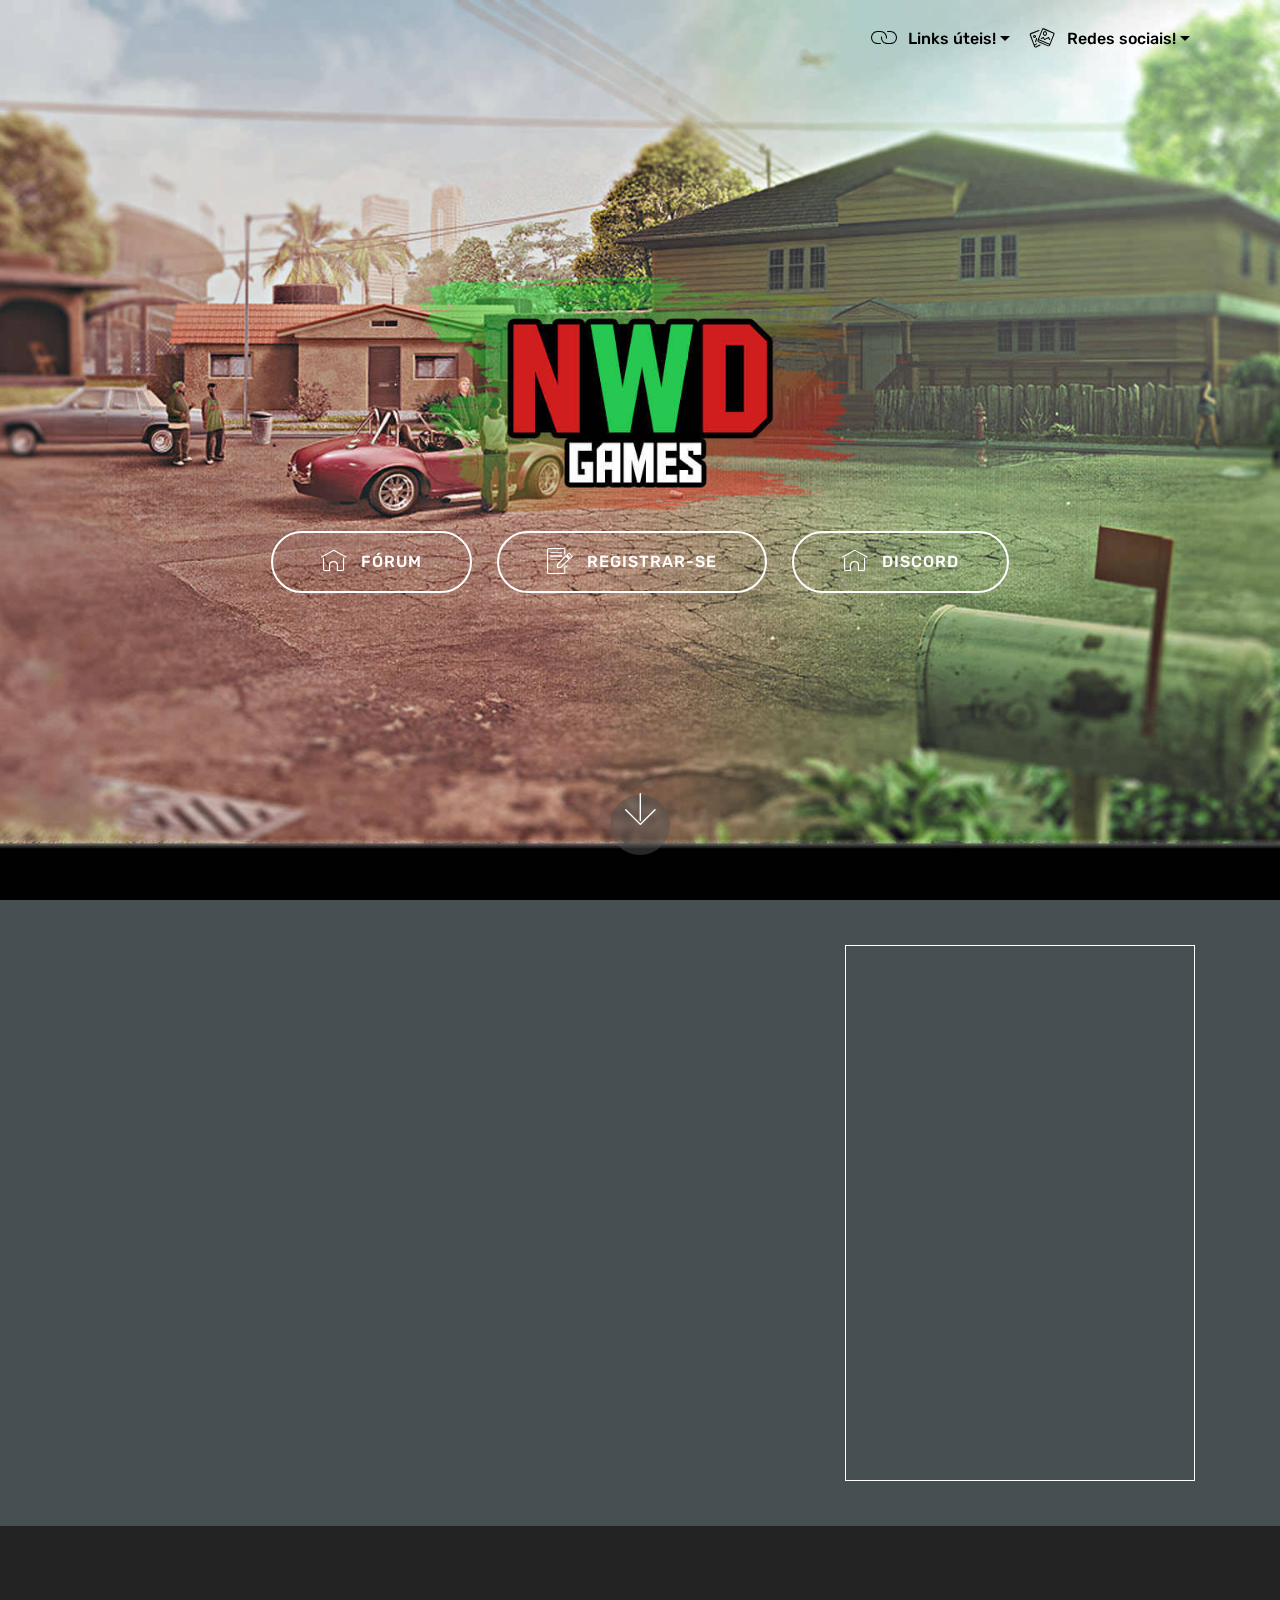
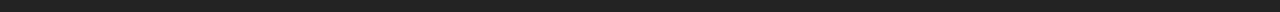
<file: page2.html>
<!DOCTYPE html>
<html >
<head>
  <!-- Site made with Mobirise Website Builder v4.8.6, https://mobirise.com -->
  <meta charset="UTF-8">
  <meta http-equiv="X-UA-Compatible" content="IE=edge">
  <meta name="generator" content="Mobirise v4.8.6, mobirise.com">
  <meta name="viewport" content="width=device-width, initial-scale=1, minimum-scale=1">
  <link rel="shortcut icon" href="assets/images/g3csajg-16x16.png" type="image/x-icon">
  <meta name="description" content="Web Builder Description">
  <title>Bem-vindo</title>
  <link rel="stylesheet" href="assets/web/assets/mobirise-icons/mobirise-icons.css">
  <link rel="stylesheet" href="assets/tether/tether.min.css">
  <link rel="stylesheet" href="assets/bootstrap/css/bootstrap.min.css">
  <link rel="stylesheet" href="assets/bootstrap/css/bootstrap-grid.min.css">
  <link rel="stylesheet" href="assets/bootstrap/css/bootstrap-reboot.min.css">
  <link rel="stylesheet" href="assets/dropdown/css/style.css">
  <link rel="stylesheet" href="assets/animatecss/animate.min.css">
  <link rel="stylesheet" href="assets/theme/css/style.css">
  <link rel="stylesheet" href="assets/mobirise/css/mbr-additional.css" type="text/css">
  
  
  
</head>
<body>
  <section class="menu cid-r7liRFFlUe" once="menu" id="menu1-h">

    

    <nav class="navbar navbar-expand beta-menu navbar-dropdown align-items-center navbar-toggleable-sm bg-color transparent">
        <button class="navbar-toggler navbar-toggler-right" type="button" data-toggle="collapse" data-target="#navbarSupportedContent" aria-controls="navbarSupportedContent" aria-expanded="false" aria-label="Toggle navigation">
            <div class="hamburger">
                <span></span>
                <span></span>
                <span></span>
                <span></span>
            </div>
        </button>
        <div class="menu-logo">
            <div class="navbar-brand">
                
                
            </div>
        </div>
        <div class="collapse navbar-collapse" id="navbarSupportedContent">
            <ul class="navbar-nav nav-dropdown nav-right navbar-nav-top-padding" data-app-modern-menu="true"><li class="nav-item dropdown"><a class="nav-link link dropdown-toggle text-black display-4" href="http://nwdgames.forumbrasil.net" target="_blank" data-toggle="dropdown-submenu" aria-expanded="false"><span class="mbri-link mbr-iconfont mbr-iconfont-btn"></span>
                        Links úteis!</a><div class="dropdown-menu"><a class="dropdown-item text-black display-4" href="http://nwdgames.forumbrasil.net" target="_blank">Tutoriais</a><a class="dropdown-item text-black display-4" href="http://nwdgames.forumbrasil.net" target="_blank">Regras</a></div></li><li class="nav-item dropdown open"><a class="nav-link link dropdown-toggle text-black display-4" href="http://nwdgames.forumbrasil.net" target="_blank" aria-expanded="true" data-toggle="dropdown-submenu"><span class="mbri-image-gallery mbr-iconfont mbr-iconfont-btn"></span>
                        Redes sociais!</a><div class="dropdown-menu"><a class="dropdown-item text-black display-4" href="http://nwdgames.forumbrasil.net" target="_blank" aria-expanded="false">Facebook<br></a><a class="dropdown-item text-black display-4" href="http://nwdgames.forumbrasil.net" target="_blank" aria-expanded="false">Instagram<br></a><a class="dropdown-item text-black display-4" href="http://nwdgames.forumbrasil.net" target="_blank" aria-expanded="false">Twitter<br></a><a class="dropdown-item text-black display-4" href="http://nwdgames.forumbrasil.net" target="_blank" aria-expanded="false">Discord<br></a></div></li></ul>
            
        </div>
    </nav>
</section>

<section class="engine"><a href="https://mobirise.info/d">website maker</a></section><section class="cid-r7qAKTCKi1 mbr-fullscreen mbr-parallax-background" id="header2-j">

    

    

    <div class="container align-center">
        <div class="row justify-content-md-center">
            <div class="mbr-white col-md-10">
                
                
                <p class="mbr-text pb-3 mbr-fonts-style display-5"><br><br><br><br><br></p>
                <div class="mbr-section-btn"><a class="btn btn-md btn-white-outline display-4" href="https://mobirise.co"><span class="mbri-home mbr-iconfont mbr-iconfont-btn"></span>FÓRUM</a>
                    <a class="btn btn-md btn-white-outline display-4" href="https://mobirise.co"><span class="mbri-edit mbr-iconfont mbr-iconfont-btn"></span>REGISTRAR-SE</a> <a class="btn btn-md btn-white-outline display-4" href="https://mobirise.co"><span class="mbri-home mbr-iconfont mbr-iconfont-btn"></span>DISCORD</a></div>
            </div>
        </div>
    </div>
    <div class="mbr-arrow hidden-sm-down" aria-hidden="true">
        <a href="#next">
            <i class="mbri-down mbr-iconfont"></i>
        </a>
    </div>
</section>

<section class="cid-r7qBQjcVHT" id="header15-k">

    

    

    <div class="container align-right">
<div class="row">
    <div class="mbr-white col-lg-8 col-md-7 content-container">
        <h1 class="mbr-section-title mbr-bold pb-3 mbr-fonts-style display-1"><br>FALE CONOSCO!</h1>
        <p class="mbr-text pb-3 mbr-fonts-style display-5">
            Caso queira falar conosco porém não sabe como, preencha este formulário seguindo as regras e padrões e nos envie que assim que recebermos e a visualizar lhe responderemos com imenso prazer, lembre-se de ser coerente e faça uma mensagem legível.</p>
    </div>
    <div class="col-lg-4 col-md-5">
    <div class="form-container">
        <div class="media-container-column" data-form-type="formoid">
            <div data-form-alert="" hidden="" class="align-center">Sua mensagem foi enviada com sucesso!</div>
            <form class="mbr-form" action="https://mobirise.com/" method="post" data-form-title="Mobirise Form"><input type="hidden" name="email" data-form-email="true" value="bb096aZ9NR9YJnLNbwGAzbx2lxfjaRjLfyXCJWO6UOYWTzQ59MJsTwO+0YtG80Jnnmy523hox3P+A0EzuwFzd2cC/PVanmit33Me9i0Q+4h3bPmCEXtfTE6AIqQLk6dW">
                <div data-for="name">
                    <div class="form-group">
                        <input type="text" class="form-control px-3" name="name" data-form-field="Name" placeholder="Seu nome" required="" id="name-header15-k">
                    </div>
                </div>
                <div data-for="email">
                    <div class="form-group">
                        <input type="email" class="form-control px-3" name="email" data-form-field="Email" placeholder="Seu nick" required="" id="email-header15-k">
                    </div>
                </div>
                <div data-for="phone">
                    <div class="form-group">
                        <input type="tel" class="form-control px-3" name="phone" data-form-field="Phone" placeholder="Seu e-mail" id="phone-header15-k">
                    </div>
                </div>
                <div class="form-group" data-for="message">
                    <textarea type="text" class="form-control px-3" name="message" rows="7" placeholder="Sua mensagem" data-form-field="Message" id="message-header15-k"></textarea>
                </div>
                <span class="input-group-btn"><button href="" type="submit" class="btn btn-form btn-primary display-4">ENVIAR</button></span>
            </form>
        </div>
    </div>
    </div>
</div>
    </div>
    
</section>

<section once="" class="cid-r7qCNKDi1Q" id="footer6-l">

    

    

    <div class="container">
        <div class="media-container-row align-center mbr-white">
            <div class="col-12">
                <p class="mbr-text mb-0 mbr-fonts-style display-7">
                    © Copyright 2018 NWD Games - Todos os direitos reservados.</p>
            </div>
        </div>
    </div>
</section>


  <script src="assets/web/assets/jquery/jquery.min.js"></script>
  <script src="assets/popper/popper.min.js"></script>
  <script src="assets/tether/tether.min.js"></script>
  <script src="assets/bootstrap/js/bootstrap.min.js"></script>
  <script src="assets/smoothscroll/smooth-scroll.js"></script>
  <script src="assets/dropdown/js/script.min.js"></script>
  <script src="assets/touchswipe/jquery.touch-swipe.min.js"></script>
  <script src="assets/viewportchecker/jquery.viewportchecker.js"></script>
  <script src="assets/parallax/jarallax.min.js"></script>
  <script src="assets/theme/js/script.js"></script>
  <script src="assets/formoid/formoid.min.js"></script>
  
  
 <div id="scrollToTop" class="scrollToTop mbr-arrow-up"><a style="text-align: center;"><i></i></a></div>
    <input name="animation" type="hidden">
  </body>
</html>
</file>
<file: assets/web/assets/mobirise-icons/mobirise-icons.css>
@font-face {
  font-family: 'MobiriseIcons';
  src:  url('mobirise-icons.eot?spat4u');
  src:  url('mobirise-icons.eot?spat4u#iefix') format('embedded-opentype'),
    url('mobirise-icons.ttf?spat4u') format('truetype'),
    url('mobirise-icons.woff?spat4u') format('woff'),
    url('mobirise-icons.svg?spat4u#MobiriseIcons') format('svg');
  font-weight: normal;
  font-style: normal;
}

[class^="mbri-"], [class*=" mbri-"] {
  /* use !important to prevent issues with browser extensions that change fonts */
  font-family: MobiriseIcons !important;
  speak: none;
  font-style: normal;
  font-weight: normal;
  font-variant: normal;
  text-transform: none;
  line-height: 1;

  /* Better Font Rendering =========== */
  -webkit-font-smoothing: antialiased;
  -moz-osx-font-smoothing: grayscale;
}

.mbri-add-submenu:before {
  content: "\e900";
}
.mbri-alert:before {
  content: "\e901";
}
.mbri-align-center:before {
  content: "\e902";
}
.mbri-align-justify:before {
  content: "\e903";
}
.mbri-align-left:before {
  content: "\e904";
}
.mbri-align-right:before {
  content: "\e905";
}
.mbri-android:before {
  content: "\e906";
}
.mbri-apple:before {
  content: "\e907";
}
.mbri-arrow-down:before {
  content: "\e908";
}
.mbri-arrow-next:before {
  content: "\e909";
}
.mbri-arrow-prev:before {
  content: "\e90a";
}
.mbri-arrow-up:before {
  content: "\e90b";
}
.mbri-bold:before {
  content: "\e90c";
}
.mbri-bookmark:before {
  content: "\e90d";
}
.mbri-bootstrap:before {
  content: "\e90e";
}
.mbri-briefcase:before {
  content: "\e90f";
}
.mbri-browse:before {
  content: "\e910";
}
.mbri-bulleted-list:before {
  content: "\e911";
}
.mbri-calendar:before {
  content: "\e912";
}
.mbri-camera:before {
  content: "\e913";
}
.mbri-cart-add:before {
  content: "\e914";
}
.mbri-cart-full:before {
  content: "\e915";
}
.mbri-cash:before {
  content: "\e916";
}
.mbri-change-style:before {
  content: "\e917";
}
.mbri-chat:before {
  content: "\e918";
}
.mbri-clock:before {
  content: "\e919";
}
.mbri-close:before {
  content: "\e91a";
}
.mbri-cloud:before {
  content: "\e91b";
}
.mbri-code:before {
  content: "\e91c";
}
.mbri-contact-form:before {
  content: "\e91d";
}
.mbri-credit-card:before {
  content: "\e91e";
}
.mbri-cursor-click:before {
  content: "\e91f";
}
.mbri-cust-feedback:before {
  content: "\e920";
}
.mbri-database:before {
  content: "\e921";
}
.mbri-delivery:before {
  content: "\e922";
}
.mbri-desktop:before {
  content: "\e923";
}
.mbri-devices:before {
  content: "\e924";
}
.mbri-down:before {
  content: "\e925";
}
.mbri-download:before {
  content: "\e989";
}
.mbri-drag-n-drop:before {
  content: "\e927";
}
.mbri-drag-n-drop2:before {
  content: "\e928";
}
.mbri-edit:before {
  content: "\e929";
}
.mbri-edit2:before {
  content: "\e92a";
}
.mbri-error:before {
  content: "\e92b";
}
.mbri-extension:before {
  content: "\e92c";
}
.mbri-features:before {
  content: "\e92d";
}
.mbri-file:before {
  content: "\e92e";
}
.mbri-flag:before {
  content: "\e92f";
}
.mbri-folder:before {
  content: "\e930";
}
.mbri-gift:before {
  content: "\e931";
}
.mbri-github:before {
  content: "\e932";
}
.mbri-globe:before {
  content: "\e933";
}
.mbri-globe-2:before {
  content: "\e934";
}
.mbri-growing-chart:before {
  content: "\e935";
}
.mbri-hearth:before {
  content: "\e936";
}
.mbri-help:before {
  content: "\e937";
}
.mbri-home:before {
  content: "\e938";
}
.mbri-hot-cup:before {
  content: "\e939";
}
.mbri-idea:before {
  content: "\e93a";
}
.mbri-image-gallery:before {
  content: "\e93b";
}
.mbri-image-slider:before {
  content: "\e93c";
}
.mbri-info:before {
  content: "\e93d";
}
.mbri-italic:before {
  content: "\e93e";
}
.mbri-key:before {
  content: "\e93f";
}
.mbri-laptop:before {
  content: "\e940";
}
.mbri-layers:before {
  content: "\e941";
}
.mbri-left-right:before {
  content: "\e942";
}
.mbri-left:before {
  content: "\e943";
}
.mbri-letter:before {
  content: "\e944";
}
.mbri-like:before {
  content: "\e945";
}
.mbri-link:before {
  content: "\e946";
}
.mbri-lock:before {
  content: "\e947";
}
.mbri-login:before {
  content: "\e948";
}
.mbri-logout:before {
  content: "\e949";
}
.mbri-magic-stick:before {
  content: "\e94a";
}
.mbri-map-pin:before {
  content: "\e94b";
}
.mbri-menu:before {
  content: "\e94c";
}
.mbri-mobile:before {
  content: "\e94d";
}
.mbri-mobile2:before {
  content: "\e94e";
}
.mbri-mobirise:before {
  content: "\e94f";
}
.mbri-more-horizontal:before {
  content: "\e950";
}
.mbri-more-vertical:before {
  content: "\e951";
}
.mbri-music:before {
  content: "\e952";
}
.mbri-new-file:before {
  content: "\e953";
}
.mbri-numbered-list:before {
  content: "\e954";
}
.mbri-opened-folder:before {
  content: "\e955";
}
.mbri-pages:before {
  content: "\e956";
}
.mbri-paper-plane:before {
  content: "\e957";
}
.mbri-paperclip:before {
  content: "\e958";
}
.mbri-photo:before {
  content: "\e959";
}
.mbri-photos:before {
  content: "\e95a";
}
.mbri-pin:before {
  content: "\e95b";
}
.mbri-play:before {
  content: "\e95c";
}
.mbri-plus:before {
  content: "\e95d";
}
.mbri-preview:before {
  content: "\e95e";
}
.mbri-print:before {
  content: "\e95f";
}
.mbri-protect:before {
  content: "\e960";
}
.mbri-question:before {
  content: "\e961";
}
.mbri-quote-left:before {
  content: "\e962";
}
.mbri-quote-right:before {
  content: "\e963";
}
.mbri-refresh:before {
  content: "\e964";
}
.mbri-responsive:before {
  content: "\e965";
}
.mbri-right:before {
  content: "\e966";
}
.mbri-rocket:before {
  content: "\e967";
}
.mbri-sad-face:before {
  content: "\e968";
}
.mbri-sale:before {
  content: "\e969";
}
.mbri-save:before {
  content: "\e96a";
}
.mbri-search:before {
  content: "\e96b";
}
.mbri-setting:before {
  content: "\e96c";
}
.mbri-setting2:before {
  content: "\e96d";
}
.mbri-setting3:before {
  content: "\e96e";
}
.mbri-share:before {
  content: "\e96f";
}
.mbri-shopping-bag:before {
  content: "\e970";
}
.mbri-shopping-basket:before {
  content: "\e971";
}
.mbri-shopping-cart:before {
  content: "\e972";
}
.mbri-sites:before {
  content: "\e973";
}
.mbri-smile-face:before {
  content: "\e974";
}
.mbri-speed:before {
  content: "\e975";
}
.mbri-star:before {
  content: "\e976";
}
.mbri-success:before {
  content: "\e977";
}
.mbri-sun:before {
  content: "\e978";
}
.mbri-sun2:before {
  content: "\e979";
}
.mbri-tablet:before {
  content: "\e97a";
}
.mbri-tablet-vertical:before {
  content: "\e97b";
}
.mbri-target:before {
  content: "\e97c";
}
.mbri-timer:before {
  content: "\e97d";
}
.mbri-to-ftp:before {
  content: "\e97e";
}
.mbri-to-local-drive:before {
  content: "\e97f";
}
.mbri-touch-swipe:before {
  content: "\e980";
}
.mbri-touch:before {
  content: "\e981";
}
.mbri-trash:before {
  content: "\e982";
}
.mbri-underline:before {
  content: "\e983";
}
.mbri-unlink:before {
  content: "\e984";
}
.mbri-unlock:before {
  content: "\e985";
}
.mbri-up-down:before {
  content: "\e986";
}
.mbri-up:before {
  content: "\e987";
}
.mbri-update:before {
  content: "\e988";
}
.mbri-upload:before {
 content: "\e926"; 
}
.mbri-user:before {
  content: "\e98a";
}
.mbri-user2:before {
  content: "\e98b";
}
.mbri-users:before {
  content: "\e98c";
}
.mbri-video:before {
  content: "\e98d";
}
.mbri-video-play:before {
  content: "\e98e";
}
.mbri-watch:before {
  content: "\e98f";
}
.mbri-website-theme:before {
  content: "\e990";
}
.mbri-wifi:before {
  content: "\e991";
}
.mbri-windows:before {
  content: "\e992";
}
.mbri-zoom-out:before {
  content: "\e993";
}
.mbri-redo:before {
  content: "\e994";
}
.mbri-undo:before {
  content: "\e995";
}
</file>
<file: assets/dropdown/css/style.css>
.navbar-dropdown {
  left: 0;
  padding: 0;
  position: absolute;
  right: 0;
  top: 0;
  transition: all 0.45s ease;
  z-index: 1030;
  background: #282828; }
  .navbar-dropdown .navbar-logo {
    margin-right: 0.8rem;
    transition: margin 0.3s ease-in-out;
    vertical-align: middle; }
    .navbar-dropdown .navbar-logo img {
      height: 3.125rem;
      transition: all 0.3s ease-in-out; }
    .navbar-dropdown .navbar-logo.mbr-iconfont {
      font-size: 3.125rem;
      line-height: 3.125rem; }
  .navbar-dropdown .navbar-caption {
    font-weight: 700;
    white-space: normal;
    vertical-align: -4px;
    line-height: 3.125rem !important; }
    .navbar-dropdown .navbar-caption, .navbar-dropdown .navbar-caption:hover {
      color: inherit;
      text-decoration: none; }
  .navbar-dropdown .mbr-iconfont + .navbar-caption {
    vertical-align: -1px; }
  .navbar-dropdown.navbar-fixed-top {
    position: fixed; }
  .navbar-dropdown .navbar-brand span {
    vertical-align: -4px; }
  .navbar-dropdown.bg-color.transparent {
    background: none; }
  .navbar-dropdown.navbar-short .navbar-brand {
    padding: 0.625rem 0; }
    .navbar-dropdown.navbar-short .navbar-brand span {
      vertical-align: -1px; }
  .navbar-dropdown.navbar-short .navbar-caption {
    line-height: 2.375rem !important;
    vertical-align: -2px; }
  .navbar-dropdown.navbar-short .navbar-logo {
    margin-right: 0.5rem; }
    .navbar-dropdown.navbar-short .navbar-logo img {
      height: 2.375rem; }
    .navbar-dropdown.navbar-short .navbar-logo.mbr-iconfont {
      font-size: 2.375rem;
      line-height: 2.375rem; }
  .navbar-dropdown.navbar-short .mbr-table-cell {
    height: 3.625rem; }
  .navbar-dropdown .navbar-close {
    left: 0.6875rem;
    position: fixed;
    top: 0.75rem;
    z-index: 1000; }
  .navbar-dropdown .hamburger-icon {
    content: "";
    display: inline-block;
    vertical-align: middle;
    width: 16px;
    -webkit-box-shadow: 0 -6px 0 1px #282828,0 0 0 1px #282828,0 6px 0 1px #282828;
    -moz-box-shadow: 0 -6px 0 1px #282828,0 0 0 1px #282828,0 6px 0 1px #282828;
    box-shadow: 0 -6px 0 1px #282828,0 0 0 1px #282828,0 6px 0 1px #282828; }

.dropdown-menu .dropdown-toggle[data-toggle="dropdown-submenu"]::after {
  border-bottom: 0.35em solid transparent;
  border-left: 0.35em solid;
  border-right: 0;
  border-top: 0.35em solid transparent;
  margin-left: 0.3rem; }

.dropdown-menu .dropdown-item:focus {
  outline: 0; }

.nav-dropdown {
  font-size: 0.75rem;
  font-weight: 500;
  height: auto !important; }
  .nav-dropdown .nav-btn {
    padding-left: 1rem; }
  .nav-dropdown .link {
    margin: .667em 1.667em;
    font-weight: 500;
    padding: 0;
    transition: color .2s ease-in-out; }
    .nav-dropdown .link.dropdown-toggle {
      margin-right: 2.583em; }
      .nav-dropdown .link.dropdown-toggle::after {
        margin-left: .25rem;
        border-top: 0.35em solid;
        border-right: 0.35em solid transparent;
        border-left: 0.35em solid transparent;
        border-bottom: 0; }
      .nav-dropdown .link.dropdown-toggle[aria-expanded="true"] {
        margin: 0;
        padding: 0.667em 3.263em  0.667em 1.667em; }
  .nav-dropdown .link::after,
  .nav-dropdown .dropdown-item::after {
    color: inherit; }
  .nav-dropdown .btn {
    font-size: 0.75rem;
    font-weight: 700;
    letter-spacing: 0;
    margin-bottom: 0;
    padding-left: 1.25rem;
    padding-right: 1.25rem; }
  .nav-dropdown .dropdown-menu {
    border-radius: 0;
    border: 0;
    left: 0;
    margin: 0;
    padding-bottom: 1.25rem;
    padding-top: 1.25rem;
    position: relative; }
  .nav-dropdown .dropdown-submenu {
    margin-left: 0.125rem;
    top: 0; }
  .nav-dropdown .dropdown-item {
    font-weight: 500;
    line-height: 2;
    padding: 0.3846em 4.615em 0.3846em 1.5385em;
    position: relative;
    transition: color .2s ease-in-out, background-color .2s ease-in-out; }
    .nav-dropdown .dropdown-item::after {
      margin-top: -0.3077em;
      position: absolute;
      right: 1.1538em;
      top: 50%; }
    .nav-dropdown .dropdown-item:focus, .nav-dropdown .dropdown-item:hover {
      background: none; }

@media (max-width: 767px) {
  .nav-dropdown.navbar-toggleable-sm {
    bottom: 0;
    display: none;
    left: 0;
    overflow-x: hidden;
    position: fixed;
    top: 0;
    transform: translateX(-100%);
    -ms-transform: translateX(-100%);
    -webkit-transform: translateX(-100%);
    width: 18.75rem;
    z-index: 999; } }
.nav-dropdown.navbar-toggleable-xl {
  bottom: 0;
  display: none;
  left: 0;
  overflow-x: hidden;
  position: fixed;
  top: 0;
  transform: translateX(-100%);
  -ms-transform: translateX(-100%);
  -webkit-transform: translateX(-100%);
  width: 18.75rem;
  z-index: 999; }

.nav-dropdown-sm {
  display: block !important;
  overflow-x: hidden;
  overflow: auto;
  padding-top: 3.875rem; }
  .nav-dropdown-sm::after {
    content: "";
    display: block;
    height: 3rem;
    width: 100%; }
  .nav-dropdown-sm.collapse.in ~ .navbar-close {
    display: block !important; }
  .nav-dropdown-sm.collapsing, .nav-dropdown-sm.collapse.in {
    transform: translateX(0);
    -ms-transform: translateX(0);
    -webkit-transform: translateX(0);
    transition: all 0.25s ease-out;
    -webkit-transition: all 0.25s ease-out;
    background: #282828; }
  .nav-dropdown-sm.collapsing[aria-expanded="false"] {
    transform: translateX(-100%);
    -ms-transform: translateX(-100%);
    -webkit-transform: translateX(-100%); }
  .nav-dropdown-sm .nav-item {
    display: block;
    margin-left: 0 !important;
    padding-left: 0; }
  .nav-dropdown-sm .link,
  .nav-dropdown-sm .dropdown-item {
    border-top: 1px dotted rgba(255, 255, 255, 0.1);
    font-size: 0.8125rem;
    line-height: 1.6;
    margin: 0 !important;
    padding: 0.875rem 2.4rem 0.875rem 1.5625rem !important;
    position: relative;
    white-space: normal; }
    .nav-dropdown-sm .link:focus, .nav-dropdown-sm .link:hover,
    .nav-dropdown-sm .dropdown-item:focus,
    .nav-dropdown-sm .dropdown-item:hover {
      background: rgba(0, 0, 0, 0.2) !important;
      color: #c0a375; }
  .nav-dropdown-sm .nav-btn {
    position: relative;
    padding: 1.5625rem 1.5625rem 0 1.5625rem; }
    .nav-dropdown-sm .nav-btn::before {
      border-top: 1px dotted rgba(255, 255, 255, 0.1);
      content: "";
      left: 0;
      position: absolute;
      top: 0;
      width: 100%; }
    .nav-dropdown-sm .nav-btn + .nav-btn {
      padding-top: 0.625rem; }
      .nav-dropdown-sm .nav-btn + .nav-btn::before {
        display: none; }
  .nav-dropdown-sm .btn {
    padding: 0.625rem 0; }
  .nav-dropdown-sm .dropdown-toggle[data-toggle="dropdown-submenu"]::after {
    margin-left: .25rem;
    border-top: 0.35em solid;
    border-right: 0.35em solid transparent;
    border-left: 0.35em solid transparent;
    border-bottom: 0; }
  .nav-dropdown-sm .dropdown-toggle[data-toggle="dropdown-submenu"][aria-expanded="true"]::after {
    border-top: 0;
    border-right: 0.35em solid transparent;
    border-left: 0.35em solid transparent;
    border-bottom: 0.35em solid; }
  .nav-dropdown-sm .dropdown-menu {
    margin: 0;
    padding: 0;
    position: relative;
    top: 0;
    left: 0;
    width: 100%;
    border: 0;
    float: none;
    border-radius: 0;
    background: none; }
  .nav-dropdown-sm .dropdown-submenu {
    left: 100%;
    margin-left: 0.125rem;
    margin-top: -1.25rem;
    top: 0; }

.navbar-toggleable-sm .nav-dropdown .dropdown-menu {
  position: absolute; }

.navbar-toggleable-sm .nav-dropdown .dropdown-submenu {
  left: 100%;
  margin-left: 0.125rem;
  margin-top: -1.25rem;
  top: 0; }

.navbar-toggleable-sm.opened .nav-dropdown .dropdown-menu {
  position: relative; }

.navbar-toggleable-sm.opened .nav-dropdown .dropdown-submenu {
  left: 0;
  margin-left: 00rem;
  margin-top: 0rem;
  top: 0; }

.is-builder .nav-dropdown.collapsing {
  transition: none !important; }

/*# sourceMappingURL=style.css.map */
</file>
<file: assets/socicon/css/styles.css>
@charset "UTF-8";

@font-face {
  font-family: "socicon";
  src:url("../fonts/socicon.eot");
  src:url("../fonts/socicon.eot?#iefix") format("embedded-opentype"),
    url("../fonts/socicon.woff") format("woff"),
    url("../fonts/socicon.ttf") format("truetype"),
    url("../fonts/socicon.svg#socicon") format("svg");
  font-weight: normal;
  font-style: normal;

}

[data-icon]:before {
  font-family: "socicon" !important;
  content: attr(data-icon);
  font-style: normal !important;
  font-weight: normal !important;
  font-variant: normal !important;
  text-transform: none !important;
  speak: none;
  line-height: 1;
  -webkit-font-smoothing: antialiased;
  -moz-osx-font-smoothing: grayscale;
}

[class^="socicon-"]:before,
[class*=" socicon-"]:before {
  font-family: "socicon" !important;
  font-style: normal !important;
  font-weight: normal !important;
  font-variant: normal !important;
  text-transform: none !important;
  speak: none;
  line-height: 1;
  -webkit-font-smoothing: antialiased;
  -moz-osx-font-smoothing: grayscale;
}

.socicon-modelmayhem:before {
  content: "\e000";
}
.socicon-mixcloud:before {
  content: "\e001";
}
.socicon-drupal:before {
  content: "\e002";
}
.socicon-swarm:before {
  content: "\e003";
}
.socicon-istock:before {
  content: "\e004";
}
.socicon-yammer:before {
  content: "\e005";
}
.socicon-ello:before {
  content: "\e006";
}
.socicon-stackoverflow:before {
  content: "\e007";
}
.socicon-persona:before {
  content: "\e008";
}
.socicon-triplej:before {
  content: "\e009";
}
.socicon-houzz:before {
  content: "\e00a";
}
.socicon-rss:before {
  content: "\e00b";
}
.socicon-paypal:before {
  content: "\e00c";
}
.socicon-odnoklassniki:before {
  content: "\e00d";
}
.socicon-airbnb:before {
  content: "\e00e";
}
.socicon-periscope:before {
  content: "\e00f";
}
.socicon-outlook:before {
  content: "\e010";
}
.socicon-coderwall:before {
  content: "\e011";
}
.socicon-tripadvisor:before {
  content: "\e012";
}
.socicon-appnet:before {
  content: "\e013";
}
.socicon-goodreads:before {
  content: "\e014";
}
.socicon-tripit:before {
  content: "\e015";
}
.socicon-lanyrd:before {
  content: "\e016";
}
.socicon-slideshare:before {
  content: "\e017";
}
.socicon-buffer:before {
  content: "\e018";
}
.socicon-disqus:before {
  content: "\e019";
}
.socicon-vkontakte:before {
  content: "\e01a";
}
.socicon-whatsapp:before {
  content: "\e01b";
}
.socicon-patreon:before {
  content: "\e01c";
}
.socicon-storehouse:before {
  content: "\e01d";
}
.socicon-pocket:before {
  content: "\e01e";
}
.socicon-mail:before {
  content: "\e01f";
}
.socicon-blogger:before {
  content: "\e020";
}
.socicon-technorati:before {
  content: "\e021";
}
.socicon-reddit:before {
  content: "\e022";
}
.socicon-dribbble:before {
  content: "\e023";
}
.socicon-stumbleupon:before {
  content: "\e024";
}
.socicon-digg:before {
  content: "\e025";
}
.socicon-envato:before {
  content: "\e026";
}
.socicon-behance:before {
  content: "\e027";
}
.socicon-delicious:before {
  content: "\e028";
}
.socicon-deviantart:before {
  content: "\e029";
}
.socicon-forrst:before {
  content: "\e02a";
}
.socicon-play:before {
  content: "\e02b";
}
.socicon-zerply:before {
  content: "\e02c";
}
.socicon-wikipedia:before {
  content: "\e02d";
}
.socicon-apple:before {
  content: "\e02e";
}
.socicon-flattr:before {
  content: "\e02f";
}
.socicon-github:before {
  content: "\e030";
}
.socicon-renren:before {
  content: "\e031";
}
.socicon-friendfeed:before {
  content: "\e032";
}
.socicon-newsvine:before {
  content: "\e033";
}
.socicon-identica:before {
  content: "\e034";
}
.socicon-bebo:before {
  content: "\e035";
}
.socicon-zynga:before {
  content: "\e036";
}
.socicon-steam:before {
  content: "\e037";
}
.socicon-xbox:before {
  content: "\e038";
}
.socicon-windows:before {
  content: "\e039";
}
.socicon-qq:before {
  content: "\e03a";
}
.socicon-douban:before {
  content: "\e03b";
}
.socicon-meetup:before {
  content: "\e03c";
}
.socicon-playstation:before {
  content: "\e03d";
}
.socicon-android:before {
  content: "\e03e";
}
.socicon-snapchat:before {
  content: "\e03f";
}
.socicon-twitter:before {
  content: "\e040";
}
.socicon-facebook:before {
  content: "\e041";
}
.socicon-googleplus:before {
  content: "\e042";
}
.socicon-pinterest:before {
  content: "\e043";
}
.socicon-foursquare:before {
  content: "\e044";
}
.socicon-yahoo:before {
  content: "\e045";
}
.socicon-skype:before {
  content: "\e046";
}
.socicon-yelp:before {
  content: "\e047";
}
.socicon-feedburner:before {
  content: "\e048";
}
.socicon-linkedin:before {
  content: "\e049";
}
.socicon-viadeo:before {
  content: "\e04a";
}
.socicon-xing:before {
  content: "\e04b";
}
.socicon-myspace:before {
  content: "\e04c";
}
.socicon-soundcloud:before {
  content: "\e04d";
}
.socicon-spotify:before {
  content: "\e04e";
}
.socicon-grooveshark:before {
  content: "\e04f";
}
.socicon-lastfm:before {
  content: "\e050";
}
.socicon-youtube:before {
  content: "\e051";
}
.socicon-vimeo:before {
  content: "\e052";
}
.socicon-dailymotion:before {
  content: "\e053";
}
.socicon-vine:before {
  content: "\e054";
}
.socicon-flickr:before {
  content: "\e055";
}
.socicon-500px:before {
  content: "\e056";
}
.socicon-wordpress:before {
  content: "\e058";
}
.socicon-tumblr:before {
  content: "\e059";
}
.socicon-twitch:before {
  content: "\e05a";
}
.socicon-8tracks:before {
  content: "\e05b";
}
.socicon-amazon:before {
  content: "\e05c";
}
.socicon-icq:before {
  content: "\e05d";
}
.socicon-smugmug:before {
  content: "\e05e";
}
.socicon-ravelry:before {
  content: "\e05f";
}
.socicon-weibo:before {
  content: "\e060";
}
.socicon-baidu:before {
  content: "\e061";
}
.socicon-angellist:before {
  content: "\e062";
}
.socicon-ebay:before {
  content: "\e063";
}
.socicon-imdb:before {
  content: "\e064";
}
.socicon-stayfriends:before {
  content: "\e065";
}
.socicon-residentadvisor:before {
  content: "\e066";
}
.socicon-google:before {
  content: "\e067";
}
.socicon-yandex:before {
  content: "\e068";
}
.socicon-sharethis:before {
  content: "\e069";
}
.socicon-bandcamp:before {
  content: "\e06a";
}
.socicon-itunes:before {
  content: "\e06b";
}
.socicon-deezer:before {
  content: "\e06c";
}
.socicon-telegram:before {
  content: "\e06e";
}
.socicon-openid:before {
  content: "\e06f";
}
.socicon-amplement:before {
  content: "\e070";
}
.socicon-viber:before {
  content: "\e071";
}
.socicon-zomato:before {
  content: "\e072";
}
.socicon-draugiem:before {
  content: "\e074";
}
.socicon-endomodo:before {
  content: "\e075";
}
.socicon-filmweb:before {
  content: "\e076";
}
.socicon-stackexchange:before {
  content: "\e077";
}
.socicon-wykop:before {
  content: "\e078";
}
.socicon-teamspeak:before {
  content: "\e079";
}
.socicon-teamviewer:before {
  content: "\e07a";
}
.socicon-ventrilo:before {
  content: "\e07b";
}
.socicon-younow:before {
  content: "\e07c";
}
.socicon-raidcall:before {
  content: "\e07d";
}
.socicon-mumble:before {
  content: "\e07e";
}
.socicon-medium:before {
  content: "\e06d";
}
.socicon-bebee:before {
  content: "\e07f";
}
.socicon-hitbox:before {
  content: "\e080";
}
.socicon-reverbnation:before {
  content: "\e081";
}
.socicon-formulr:before {
  content: "\e082";
}
.socicon-instagram:before {
  content: "\e057";
}
.socicon-battlenet:before {
  content: "\e083";
}
.socicon-chrome:before {
  content: "\e084";
}
.socicon-discord:before {
  content: "\e086";
}
.socicon-issuu:before {
  content: "\e087";
}
.socicon-macos:before {
  content: "\e088";
}
.socicon-firefox:before {
  content: "\e089";
}
.socicon-opera:before {
  content: "\e08d";
}
.socicon-keybase:before {
  content: "\e090";
}
.socicon-alliance:before {
  content: "\e091";
}
.socicon-livejournal:before {
  content: "\e092";
}
.socicon-googlephotos:before {
  content: "\e093";
}
.socicon-horde:before {
  content: "\e094";
}
.socicon-etsy:before {
  content: "\e095";
}
.socicon-zapier:before {
  content: "\e096";
}
.socicon-google-scholar:before {
  content: "\e097";
}
.socicon-researchgate:before {
  content: "\e098";
}
.socicon-wechat:before {
  content: "\e099";
}
.socicon-strava:before {
  content: "\e09a";
}
.socicon-line:before {
  content: "\e09b";
}
.socicon-lyft:before {
  content: "\e09c";
}
.socicon-uber:before {
  content: "\e09d";
}
.socicon-songkick:before {
  content: "\e09e";
}
.socicon-viewbug:before {
  content: "\e09f";
}
.socicon-googlegroups:before {
  content: "\e0a0";
}
.socicon-quora:before {
  content: "\e073";
}
.socicon-diablo:before {
  content: "\e085";
}
.socicon-blizzard:before {
  content: "\e0a1";
}
.socicon-hearthstone:before {
  content: "\e08b";
}
.socicon-heroes:before {
  content: "\e08a";
}
.socicon-overwatch:before {
  content: "\e08c";
}
.socicon-warcraft:before {
  content: "\e08e";
}
.socicon-starcraft:before {
  content: "\e08f";
}
.socicon-beam:before {
  content: "\e0a2";
}
.socicon-curse:before {
  content: "\e0a3";
}
.socicon-player:before {
  content: "\e0a4";
}
.socicon-streamjar:before {
  content: "\e0a5";
}
.socicon-nintendo:before {
  content: "\e0a6";
}
.socicon-hellocoton:before {
  content: "\e0a7";
}
</file>
<file: assets/theme/css/style.css>
/*!
 * Mobirise v4 theme (https://mobirise.com/)
 * Copyright 2017 Mobirise
 */section{background-color:#eeeeee}section,.container,.container-fluid{position:relative;word-wrap:break-word}a.mbr-iconfont:hover{text-decoration:none}.article .lead p,.article .lead ul,.article .lead ol,.article .lead pre,.article .lead blockquote{margin-bottom:0}a{font-style:normal;font-weight:400;cursor:pointer}a,a:hover{text-decoration:none}figure{margin-bottom:0}body{color:#232323}h1,h2,h3,h4,h5,h6,.h1,.h2,.h3,.h4,.h5,.h6,.display-1,.display-2,.display-3,.display-4{line-height:1;word-break:break-word;word-wrap:break-word}b,strong{font-weight:bold}blockquote{padding:10px 0 10px 20px;position:relative;border-left:2px solid;border-color:#ff3366}input:-webkit-autofill,input:-webkit-autofill:hover,input:-webkit-autofill:focus,input:-webkit-autofill:active{transition-delay:9999s;transition-property:background-color, color}textarea[type="hidden"]{display:none}body{position:relative}section{background-position:50% 50%;background-repeat:no-repeat;background-size:cover}section .mbr-background-video,section .mbr-background-video-preview{position:absolute;bottom:0;left:0;right:0;top:0}.hidden{visibility:hidden}.mbr-z-index20{z-index:20}/*! Base colors */.mbr-white{color:#ffffff}.mbr-black{color:#000000}.mbr-bg-white{background-color:#ffffff}.mbr-bg-black{background-color:#000000}/*! Text-aligns */.align-left{text-align:left}.align-center{text-align:center}.align-right{text-align:right}@media (max-width: 767px){.align-left,.align-center,.align-right,.mbr-section-btn,.mbr-section-title{text-align:center}}/*! Font-weight  */.mbr-light{font-weight:300}.mbr-regular{font-weight:400}.mbr-semibold{font-weight:500}.mbr-bold{font-weight:700}/*! Media  */.media-size-item{-webkit-flex:1 1 auto;-moz-flex:1 1 auto;-ms-flex:1 1 auto;-o-flex:1 1 auto;flex:1 1 auto}.media-content{-webkit-flex-basis:100%;flex-basis:100%}.media-container-row{display:-ms-flexbox;display:-webkit-flex;display:flex;-webkit-flex-direction:row;-ms-flex-direction:row;flex-direction:row;-webkit-flex-wrap:wrap;-ms-flex-wrap:wrap;flex-wrap:wrap;-webkit-justify-content:center;-ms-flex-pack:center;justify-content:center;-webkit-align-content:center;-ms-flex-line-pack:center;align-content:center;-webkit-align-items:start;-ms-flex-align:start;align-items:start}.media-container-row .media-size-item{width:400px}.media-container-column{display:-ms-flexbox;display:-webkit-flex;display:flex;-webkit-flex-direction:column;-ms-flex-direction:column;flex-direction:column;-webkit-flex-wrap:wrap;-ms-flex-wrap:wrap;flex-wrap:wrap;-webkit-justify-content:center;-ms-flex-pack:center;justify-content:center;-webkit-align-content:center;-ms-flex-line-pack:center;align-content:center;-webkit-align-items:stretch;-ms-flex-align:stretch;align-items:stretch}.media-container-column>*{width:100%}@media (min-width: 992px){.media-container-row{-webkit-flex-wrap:nowrap;-ms-flex-wrap:nowrap;flex-wrap:nowrap}}figure{overflow:hidden}figure[mbr-media-size]{transition:width 0.1s}.mbr-figure img,.mbr-figure iframe{display:block;width:100%}.card{background-color:transparent;border:none}.card-img{text-align:center;flex-shrink:0;-webkit-flex-shrink:0}.media{max-width:100%;margin:0 auto}.mbr-figure{-ms-flex-item-align:center;-ms-grid-row-align:center;-webkit-align-self:center;align-self:center}.media-container>div{max-width:100%}.mbr-figure img,.card-img img{width:100%}@media (max-width: 991px){.media-size-item{width:auto !important}.media{width:auto}.mbr-figure{width:100% !important}}/*! Buttons */.mbr-section-btn{margin-left:-.25rem;margin-right:-.25rem;font-size:0}nav .mbr-section-btn{margin-left:0rem;margin-right:0rem}/*! Btn icon margin */.btn .mbr-iconfont,.btn.btn-sm .mbr-iconfont{cursor:pointer;margin-right:0.5rem}.btn.btn-md .mbr-iconfont,.btn.btn-md .mbr-iconfont{margin-right:0.8rem}.mbr-regular{font-weight:400}.mbr-semibold{font-weight:500}.mbr-bold{font-weight:700}[type="submit"]{-webkit-appearance:none}/*! Full-screen */.mbr-fullscreen .mbr-overlay{min-height:100vh}.mbr-fullscreen{display:flex;display:-webkit-flex;display:-moz-flex;display:-ms-flex;display:-o-flex;align-items:center;-webkit-align-items:center;min-height:100vh;padding-top:3rem;padding-bottom:3rem}/*! Map */.map{height:25rem;position:relative}.map iframe{width:100%;height:100%}.form-asterisk{font-family:initial;position:absolute;top:-2px;font-weight:normal}/*! Scroll to top arrow */.mbr-arrow-up{bottom:25px;right:90px;position:fixed;text-align:right;z-index:5000;color:#ffffff;font-size:32px;transform:rotate(180deg);-webkit-transform:rotate(180deg)}.mbr-arrow-up a{background:rgba(0,0,0,0.2);border-radius:3px;color:#fff;display:inline-block;height:60px;width:60px;outline-style:none !important;position:relative;text-decoration:none;transition:all .3s ease-in-out;cursor:pointer;text-align:center}.mbr-arrow-up a:hover{background-color:rgba(0,0,0,0.4)}.mbr-arrow-up a i{line-height:60px}.mbr-arrow-up-icon{display:block;color:#fff}.mbr-arrow-up-icon::before{content:"\203a";display:inline-block;font-family:serif;font-size:32px;line-height:1;font-style:normal;position:relative;top:6px;left:-4px;-webkit-transform:rotate(-90deg);transform:rotate(-90deg)}/*! Arrow Down */.mbr-arrow{position:absolute;bottom:45px;left:50%;width:60px;height:60px;cursor:pointer;background-color:rgba(80,80,80,0.5);border-radius:50%;-webkit-transform:translateX(-50%);transform:translateX(-50%)}.mbr-arrow>a{display:inline-block;text-decoration:none;outline-style:none;-webkit-animation:arrowdown 1.7s ease-in-out infinite;animation:arrowdown 1.7s ease-in-out infinite}.mbr-arrow>a>i{position:absolute;top:-2px;left:15px;font-size:2rem}@keyframes arrowdown{0%{transform:translateY(0px);-webkit-transform:translateY(0px)}50%{transform:translateY(-5px);-webkit-transform:translateY(-5px)}100%{transform:translateY(0px);-webkit-transform:translateY(0px)}}@-webkit-keyframes arrowdown{0%{transform:translateY(0px);-webkit-transform:translateY(0px)}50%{transform:translateY(-5px);-webkit-transform:translateY(-5px)}100%{transform:translateY(0px);-webkit-transform:translateY(0px)}}@media (max-width: 500px){.mbr-arrow-up{left:50%;right:auto;transform:translateX(-50%) rotate(180deg);-webkit-transform:translateX(-50%) rotate(180deg)}}@keyframes gradient-animation{from{background-position:0% 100%;animation-timing-function:ease-in-out}to{background-position:100% 0%;animation-timing-function:ease-in-out}}@-webkit-keyframes gradient-animation{from{background-position:0% 100%;animation-timing-function:ease-in-out}to{background-position:100% 0%;animation-timing-function:ease-in-out}}.bg-gradient{background-size:200% 200%;animation:gradient-animation 5s infinite alternate;-webkit-animation:gradient-animation 5s infinite alternate}.menu .navbar-brand{display:-webkit-flex}.menu .navbar-brand span{display:flex;display:-webkit-flex}.menu .navbar-brand .navbar-caption-wrap{display:-webkit-flex}.menu .navbar-brand .navbar-logo img{display:-webkit-flex}@media (min-width: 768px) and (max-width: 991px){.menu .navbar-toggleable-sm .navbar-nav{display:-webkit-box;display:-webkit-flex;display:-ms-flexbox}}@media (min-width: 992px){.menu .navbar-nav.nav-dropdown{display:-webkit-flex}.menu .navbar-toggleable-sm .navbar-collapse{display:-webkit-flex !important}}.navbar{display:-webkit-flex;-webkit-flex-wrap:wrap;-webkit-align-items:center;-webkit-justify-content:space-between}.navbar-collapse{-webkit-flex-basis:100%;-webkit-flex-grow:1;-webkit-align-items:center}.nav-dropdown .link{padding:.667em 1.667em !important;margin:0 !important}.nav{display:-webkit-flex;-webkit-flex-wrap:wrap}.row{display:-webkit-flex;-webkit-flex-wrap:wrap}.justify-content-center{-webkit-justify-content:center}.form-inline{display:-webkit-flex;-webkit-flex-flow:row wrap;-webkit-align-items:center}.card-wrapper{flex:1;-webkit-flex:1}.carousel-control{display:-webkit-flex;-webkit-align-items:center;-webkit-justify-content:center}.carousel-controls{display:-webkit-flex}.media{display:-webkit-flex}
/*# sourceMappingURL=style.css.map */
.engine {
	position: absolute;
	text-indent: -2400px;
	text-align: center;
	padding: 0;
	top: 0;
	left: -2400px;
}
</file>
<file: assets/mobirise/css/mbr-additional.css>
@import url(https://fonts.googleapis.com/css?family=Rubik:300,300i,400,400i,500,500i,700,700i,900,900i);





body {
  font-style: normal;
  line-height: 1.5;
}
.mbr-section-title {
  font-style: normal;
  line-height: 1.2;
}
.mbr-section-subtitle {
  line-height: 1.3;
}
.mbr-text {
  font-style: normal;
  line-height: 1.6;
}
.display-1 {
  font-family: 'Rubik', sans-serif;
  font-size: 4rem;
}
.display-1 > .mbr-iconfont {
  font-size: 6.4rem;
}
.display-2 {
  font-family: 'Rubik', sans-serif;
  font-size: 3.2rem;
}
.display-2 > .mbr-iconfont {
  font-size: 5.12rem;
}
.display-4 {
  font-family: 'Rubik', sans-serif;
  font-size: 1rem;
}
.display-4 > .mbr-iconfont {
  font-size: 1.6rem;
}
.display-5 {
  font-family: 'Rubik', sans-serif;
  font-size: 1.5rem;
}
.display-5 > .mbr-iconfont {
  font-size: 2.4rem;
}
.display-7 {
  font-family: 'Rubik', sans-serif;
  font-size: 1rem;
}
.display-7 > .mbr-iconfont {
  font-size: 1.6rem;
}
/* ---- Fluid typography for mobile devices ---- */
/* 1.4 - font scale ratio ( bootstrap == 1.42857 ) */
/* 100vw - current viewport width */
/* (48 - 20)  48 == 48rem == 768px, 20 == 20rem == 320px(minimal supported viewport) */
/* 0.65 - min scale variable, may vary */
@media (max-width: 768px) {
  .display-1 {
    font-size: 3.2rem;
    font-size: calc( 2.05rem + (4 - 2.05) * ((100vw - 20rem) / (48 - 20)));
    line-height: calc( 1.4 * (2.05rem + (4 - 2.05) * ((100vw - 20rem) / (48 - 20))));
  }
  .display-2 {
    font-size: 2.56rem;
    font-size: calc( 1.77rem + (3.2 - 1.77) * ((100vw - 20rem) / (48 - 20)));
    line-height: calc( 1.4 * (1.77rem + (3.2 - 1.77) * ((100vw - 20rem) / (48 - 20))));
  }
  .display-4 {
    font-size: 0.8rem;
    font-size: calc( 1rem + (1 - 1) * ((100vw - 20rem) / (48 - 20)));
    line-height: calc( 1.4 * (1rem + (1 - 1) * ((100vw - 20rem) / (48 - 20))));
  }
  .display-5 {
    font-size: 1.2rem;
    font-size: calc( 1.175rem + (1.5 - 1.175) * ((100vw - 20rem) / (48 - 20)));
    line-height: calc( 1.4 * (1.175rem + (1.5 - 1.175) * ((100vw - 20rem) / (48 - 20))));
  }
}
/* Buttons */
.btn {
  font-weight: 500;
  border-width: 2px;
  font-style: normal;
  letter-spacing: 1px;
  margin: .4rem .8rem;
  white-space: normal;
  -webkit-transition: all 0.3s ease-in-out;
  -moz-transition: all 0.3s ease-in-out;
  transition: all 0.3s ease-in-out;
  display: inline-flex;
  align-items: center;
  justify-content: center;
  word-break: break-word;
  -webkit-align-items: center;
  -webkit-justify-content: center;
  display: -webkit-inline-flex;
  padding: 1rem 3rem;
  border-radius: 3px;
}
.btn-sm {
  font-weight: 500;
  letter-spacing: 1px;
  -webkit-transition: all 0.3s ease-in-out;
  -moz-transition: all 0.3s ease-in-out;
  transition: all 0.3s ease-in-out;
  padding: 0.6rem 1.5rem;
  border-radius: 3px;
}
.btn-md {
  font-weight: 500;
  letter-spacing: 1px;
  margin: .4rem .8rem !important;
  -webkit-transition: all 0.3s ease-in-out;
  -moz-transition: all 0.3s ease-in-out;
  transition: all 0.3s ease-in-out;
  padding: 1rem 3rem;
  border-radius: 3px;
}
.btn-lg {
  font-weight: 500;
  letter-spacing: 1px;
  margin: .4rem .8rem !important;
  -webkit-transition: all 0.3s ease-in-out;
  -moz-transition: all 0.3s ease-in-out;
  transition: all 0.3s ease-in-out;
  padding: 1.2rem 3.2rem;
  border-radius: 3px;
}
.bg-primary {
  background-color: #149dcc !important;
}
.bg-success {
  background-color: #f7ed4a !important;
}
.bg-info {
  background-color: #82786e !important;
}
.bg-warning {
  background-color: #879a9f !important;
}
.bg-danger {
  background-color: #b1a374 !important;
}
.btn-primary,
.btn-primary:active {
  background-color: #149dcc !important;
  border-color: #149dcc !important;
  color: #ffffff !important;
}
.btn-primary:hover,
.btn-primary:focus,
.btn-primary.focus,
.btn-primary.active {
  color: #ffffff !important;
  background-color: #0d6786 !important;
  border-color: #0d6786 !important;
}
.btn-primary.disabled,
.btn-primary:disabled {
  color: #ffffff !important;
  background-color: #0d6786 !important;
  border-color: #0d6786 !important;
}
.btn-secondary,
.btn-secondary:active {
  background-color: #46ff00 !important;
  border-color: #46ff00 !important;
  color: #000000 !important;
}
.btn-secondary:hover,
.btn-secondary:focus,
.btn-secondary.focus,
.btn-secondary.active {
  color: #000000 !important;
  background-color: #31b300 !important;
  border-color: #31b300 !important;
}
.btn-secondary.disabled,
.btn-secondary:disabled {
  color: #000000 !important;
  background-color: #31b300 !important;
  border-color: #31b300 !important;
}
.btn-info,
.btn-info:active {
  background-color: #82786e !important;
  border-color: #82786e !important;
  color: #ffffff !important;
}
.btn-info:hover,
.btn-info:focus,
.btn-info.focus,
.btn-info.active {
  color: #ffffff !important;
  background-color: #59524b !important;
  border-color: #59524b !important;
}
.btn-info.disabled,
.btn-info:disabled {
  color: #ffffff !important;
  background-color: #59524b !important;
  border-color: #59524b !important;
}
.btn-success,
.btn-success:active {
  background-color: #f7ed4a !important;
  border-color: #f7ed4a !important;
  color: #3f3c03 !important;
}
.btn-success:hover,
.btn-success:focus,
.btn-success.focus,
.btn-success.active {
  color: #3f3c03 !important;
  background-color: #eadd0a !important;
  border-color: #eadd0a !important;
}
.btn-success.disabled,
.btn-success:disabled {
  color: #3f3c03 !important;
  background-color: #eadd0a !important;
  border-color: #eadd0a !important;
}
.btn-warning,
.btn-warning:active {
  background-color: #879a9f !important;
  border-color: #879a9f !important;
  color: #ffffff !important;
}
.btn-warning:hover,
.btn-warning:focus,
.btn-warning.focus,
.btn-warning.active {
  color: #ffffff !important;
  background-color: #617479 !important;
  border-color: #617479 !important;
}
.btn-warning.disabled,
.btn-warning:disabled {
  color: #ffffff !important;
  background-color: #617479 !important;
  border-color: #617479 !important;
}
.btn-danger,
.btn-danger:active {
  background-color: #b1a374 !important;
  border-color: #b1a374 !important;
  color: #ffffff !important;
}
.btn-danger:hover,
.btn-danger:focus,
.btn-danger.focus,
.btn-danger.active {
  color: #ffffff !important;
  background-color: #8b7d4e !important;
  border-color: #8b7d4e !important;
}
.btn-danger.disabled,
.btn-danger:disabled {
  color: #ffffff !important;
  background-color: #8b7d4e !important;
  border-color: #8b7d4e !important;
}
.btn-white {
  color: #333333 !important;
}
.btn-white,
.btn-white:active {
  background-color: #ffffff !important;
  border-color: #ffffff !important;
  color: #808080 !important;
}
.btn-white:hover,
.btn-white:focus,
.btn-white.focus,
.btn-white.active {
  color: #808080 !important;
  background-color: #d9d9d9 !important;
  border-color: #d9d9d9 !important;
}
.btn-white.disabled,
.btn-white:disabled {
  color: #808080 !important;
  background-color: #d9d9d9 !important;
  border-color: #d9d9d9 !important;
}
.btn-black,
.btn-black:active {
  background-color: #333333 !important;
  border-color: #333333 !important;
  color: #ffffff !important;
}
.btn-black:hover,
.btn-black:focus,
.btn-black.focus,
.btn-black.active {
  color: #ffffff !important;
  background-color: #0d0d0d !important;
  border-color: #0d0d0d !important;
}
.btn-black.disabled,
.btn-black:disabled {
  color: #ffffff !important;
  background-color: #0d0d0d !important;
  border-color: #0d0d0d !important;
}
.btn-primary-outline,
.btn-primary-outline:active {
  background: none;
  border-color: #0b566f;
  color: #0b566f;
}
.btn-primary-outline:hover,
.btn-primary-outline:focus,
.btn-primary-outline.focus,
.btn-primary-outline.active {
  color: #ffffff;
  background-color: #149dcc;
  border-color: #149dcc;
}
.btn-primary-outline.disabled,
.btn-primary-outline:disabled {
  color: #ffffff !important;
  background-color: #149dcc !important;
  border-color: #149dcc !important;
}
.btn-secondary-outline,
.btn-secondary-outline:active {
  background: none;
  border-color: #2a9900;
  color: #2a9900;
}
.btn-secondary-outline:hover,
.btn-secondary-outline:focus,
.btn-secondary-outline.focus,
.btn-secondary-outline.active {
  color: #000000;
  background-color: #46ff00;
  border-color: #46ff00;
}
.btn-secondary-outline.disabled,
.btn-secondary-outline:disabled {
  color: #000000 !important;
  background-color: #46ff00 !important;
  border-color: #46ff00 !important;
}
.btn-info-outline,
.btn-info-outline:active {
  background: none;
  border-color: #4b453f;
  color: #4b453f;
}
.btn-info-outline:hover,
.btn-info-outline:focus,
.btn-info-outline.focus,
.btn-info-outline.active {
  color: #ffffff;
  background-color: #82786e;
  border-color: #82786e;
}
.btn-info-outline.disabled,
.btn-info-outline:disabled {
  color: #ffffff !important;
  background-color: #82786e !important;
  border-color: #82786e !important;
}
.btn-success-outline,
.btn-success-outline:active {
  background: none;
  border-color: #d2c609;
  color: #d2c609;
}
.btn-success-outline:hover,
.btn-success-outline:focus,
.btn-success-outline.focus,
.btn-success-outline.active {
  color: #3f3c03;
  background-color: #f7ed4a;
  border-color: #f7ed4a;
}
.btn-success-outline.disabled,
.btn-success-outline:disabled {
  color: #3f3c03 !important;
  background-color: #f7ed4a !important;
  border-color: #f7ed4a !important;
}
.btn-warning-outline,
.btn-warning-outline:active {
  background: none;
  border-color: #55666b;
  color: #55666b;
}
.btn-warning-outline:hover,
.btn-warning-outline:focus,
.btn-warning-outline.focus,
.btn-warning-outline.active {
  color: #ffffff;
  background-color: #879a9f;
  border-color: #879a9f;
}
.btn-warning-outline.disabled,
.btn-warning-outline:disabled {
  color: #ffffff !important;
  background-color: #879a9f !important;
  border-color: #879a9f !important;
}
.btn-danger-outline,
.btn-danger-outline:active {
  background: none;
  border-color: #7a6e45;
  color: #7a6e45;
}
.btn-danger-outline:hover,
.btn-danger-outline:focus,
.btn-danger-outline.focus,
.btn-danger-outline.active {
  color: #ffffff;
  background-color: #b1a374;
  border-color: #b1a374;
}
.btn-danger-outline.disabled,
.btn-danger-outline:disabled {
  color: #ffffff !important;
  background-color: #b1a374 !important;
  border-color: #b1a374 !important;
}
.btn-black-outline,
.btn-black-outline:active {
  background: none;
  border-color: #000000;
  color: #000000;
}
.btn-black-outline:hover,
.btn-black-outline:focus,
.btn-black-outline.focus,
.btn-black-outline.active {
  color: #ffffff;
  background-color: #333333;
  border-color: #333333;
}
.btn-black-outline.disabled,
.btn-black-outline:disabled {
  color: #ffffff !important;
  background-color: #333333 !important;
  border-color: #333333 !important;
}
.btn-white-outline,
.btn-white-outline:active,
.btn-white-outline.active {
  background: none;
  border-color: #ffffff;
  color: #ffffff;
}
.btn-white-outline:hover,
.btn-white-outline:focus,
.btn-white-outline.focus {
  color: #333333;
  background-color: #ffffff;
  border-color: #ffffff;
}
.text-primary {
  color: #149dcc !important;
}
.text-secondary {
  color: #46ff00 !important;
}
.text-success {
  color: #f7ed4a !important;
}
.text-info {
  color: #82786e !important;
}
.text-warning {
  color: #879a9f !important;
}
.text-danger {
  color: #b1a374 !important;
}
.text-white {
  color: #ffffff !important;
}
.text-black {
  color: #000000 !important;
}
a.text-primary:hover,
a.text-primary:focus {
  color: #0b566f !important;
}
a.text-secondary:hover,
a.text-secondary:focus {
  color: #2a9900 !important;
}
a.text-success:hover,
a.text-success:focus {
  color: #d2c609 !important;
}
a.text-info:hover,
a.text-info:focus {
  color: #4b453f !important;
}
a.text-warning:hover,
a.text-warning:focus {
  color: #55666b !important;
}
a.text-danger:hover,
a.text-danger:focus {
  color: #7a6e45 !important;
}
a.text-white:hover,
a.text-white:focus {
  color: #b3b3b3 !important;
}
a.text-black:hover,
a.text-black:focus {
  color: #4d4d4d !important;
}
.alert-success {
  background-color: #70c770;
}
.alert-info {
  background-color: #82786e;
}
.alert-warning {
  background-color: #879a9f;
}
.alert-danger {
  background-color: #b1a374;
}
.mbr-section-btn a.btn:not(.btn-form) {
  border-radius: 100px;
}
.mbr-section-btn a.btn:not(.btn-form):hover,
.mbr-section-btn a.btn:not(.btn-form):focus {
  box-shadow: none !important;
}
.mbr-section-btn a.btn:not(.btn-form):hover,
.mbr-section-btn a.btn:not(.btn-form):focus {
  box-shadow: 0 10px 40px 0 rgba(0, 0, 0, 0.2) !important;
  -webkit-box-shadow: 0 10px 40px 0 rgba(0, 0, 0, 0.2) !important;
}
.mbr-gallery-filter li a {
  border-radius: 100px !important;
}
.mbr-gallery-filter li.active .btn {
  background-color: #149dcc;
  border-color: #149dcc;
  color: #ffffff;
}
.mbr-gallery-filter li.active .btn:focus {
  box-shadow: none;
}
.nav-tabs .nav-link {
  border-radius: 100px !important;
}
.btn-form {
  border-radius: 0;
}
.btn-form:hover {
  cursor: pointer;
}
a,
a:hover {
  color: #149dcc;
}
.mbr-plan-header.bg-primary .mbr-plan-subtitle,
.mbr-plan-header.bg-primary .mbr-plan-price-desc {
  color: #b4e6f8;
}
.mbr-plan-header.bg-success .mbr-plan-subtitle,
.mbr-plan-header.bg-success .mbr-plan-price-desc {
  color: #ffffff;
}
.mbr-plan-header.bg-info .mbr-plan-subtitle,
.mbr-plan-header.bg-info .mbr-plan-price-desc {
  color: #beb8b2;
}
.mbr-plan-header.bg-warning .mbr-plan-subtitle,
.mbr-plan-header.bg-warning .mbr-plan-price-desc {
  color: #ced6d8;
}
.mbr-plan-header.bg-danger .mbr-plan-subtitle,
.mbr-plan-header.bg-danger .mbr-plan-price-desc {
  color: #dfd9c6;
}
/* Scroll to top button*/
#scrollToTop a {
  border-radius: 100px;
}
#scrollToTop a i:before {
  content: '';
  position: absolute;
  height: 40%;
  top: 25%;
  background: #fff;
  width: 2px;
  left: calc(50% - 1px);
}
#scrollToTop a i:after {
  content: '';
  position: absolute;
  display: block;
  border-top: 2px solid #fff;
  border-right: 2px solid #fff;
  width: 40%;
  height: 40%;
  left: 30%;
  bottom: 30%;
  transform: rotate(135deg);
  -webkit-transform: rotate(135deg);
}
/* Others*/
.note-check a[data-value=Rubik] {
  font-style: normal;
}
.mbr-arrow a {
  color: #ffffff;
}
@media (max-width: 767px) {
  .mbr-arrow {
    display: none;
  }
}
.form-control-label {
  position: relative;
  cursor: pointer;
  margin-bottom: .357em;
  padding: 0;
}
.alert {
  color: #ffffff;
  border-radius: 0;
  border: 0;
  font-size: .875rem;
  line-height: 1.5;
  margin-bottom: 1.875rem;
  padding: 1.25rem;
  position: relative;
}
.alert.alert-form::after {
  background-color: inherit;
  bottom: -7px;
  content: "";
  display: block;
  height: 14px;
  left: 50%;
  margin-left: -7px;
  position: absolute;
  transform: rotate(45deg);
  width: 14px;
  -webkit-transform: rotate(45deg);
}
.form-control {
  background-color: #f5f5f5;
  box-shadow: none;
  color: #565656;
  font-family: 'Rubik', sans-serif;
  font-size: 1rem;
  line-height: 1.43;
  min-height: 3.5em;
  padding: 1.07em .5em;
}
.form-control > .mbr-iconfont {
  font-size: 1.6rem;
}
.form-control,
.form-control:focus {
  border: 1px solid #e8e8e8;
}
.form-active .form-control:invalid {
  border-color: red;
}
.mbr-overlay {
  background-color: #000;
  bottom: 0;
  left: 0;
  opacity: .5;
  position: absolute;
  right: 0;
  top: 0;
  z-index: 0;
}
blockquote {
  font-style: italic;
  padding: 10px 0 10px 20px;
  font-size: 1.09rem;
  position: relative;
  border-color: #149dcc;
  border-width: 3px;
}
ul,
ol,
pre,
blockquote {
  margin-bottom: 2.3125rem;
}
pre {
  background: #f4f4f4;
  padding: 10px 24px;
  white-space: pre-wrap;
}
.inactive {
  -webkit-user-select: none;
  -moz-user-select: none;
  -ms-user-select: none;
  user-select: none;
  pointer-events: none;
  -webkit-user-drag: none;
  user-drag: none;
}
.mbr-section__comments .row {
  justify-content: center;
  -webkit-justify-content: center;
}
/* Forms */
.mbr-form .btn {
  margin: .4rem 0;
}
.mbr-form .input-group-btn a.btn {
  border-radius: 100px !important;
}
.mbr-form .input-group-btn a.btn:hover {
  box-shadow: 0 10px 40px 0 rgba(0, 0, 0, 0.2);
}
.mbr-form .input-group-btn button[type="submit"] {
  border-radius: 100px !important;
  padding: 1rem 3rem;
}
.mbr-form .input-group-btn button[type="submit"]:hover {
  box-shadow: 0 10px 40px 0 rgba(0, 0, 0, 0.2);
}
.form2 .form-control {
  border-top-left-radius: 100px;
  border-bottom-left-radius: 100px;
}
.form2 .input-group-btn a.btn {
  border-top-left-radius: 0 !important;
  border-bottom-left-radius: 0 !important;
}
.form2 .input-group-btn button[type="submit"] {
  border-top-left-radius: 0 !important;
  border-bottom-left-radius: 0 !important;
}
.form3 input[type="email"] {
  border-radius: 100px !important;
}
@media (max-width: 349px) {
  .form2 input[type="email"] {
    border-radius: 100px !important;
  }
  .form2 .input-group-btn a.btn {
    border-radius: 100px !important;
  }
  .form2 .input-group-btn button[type="submit"] {
    border-radius: 100px !important;
  }
}
@media (max-width: 767px) {
  .btn {
    font-size: .75rem !important;
  }
  .btn .mbr-iconfont {
    font-size: 1rem !important;
  }
}
/* Social block */
.btn-social {
  font-size: 20px;
  border-radius: 50%;
  padding: 0;
  width: 44px;
  height: 44px;
  line-height: 44px;
  text-align: center;
  position: relative;
  border: 2px solid #c0a375;
  border-color: #149dcc;
  color: #232323;
  cursor: pointer;
}
.btn-social i {
  top: 0;
  line-height: 44px;
  width: 44px;
}
.btn-social:hover {
  color: #fff;
  background: #149dcc;
}
.btn-social + .btn {
  margin-left: .1rem;
}
/* Footer */
.mbr-footer-content li::before,
.mbr-footer .mbr-contacts li::before {
  background: #149dcc;
}
.mbr-footer-content li a:hover,
.mbr-footer .mbr-contacts li a:hover {
  color: #149dcc;
}
.footer3 input[type="email"],
.footer4 input[type="email"] {
  border-radius: 100px !important;
}
.footer3 .input-group-btn a.btn,
.footer4 .input-group-btn a.btn {
  border-radius: 100px !important;
}
.footer3 .input-group-btn button[type="submit"],
.footer4 .input-group-btn button[type="submit"] {
  border-radius: 100px !important;
}
/* Headers*/
.header13 .form-inline input[type="email"],
.header14 .form-inline input[type="email"] {
  border-radius: 100px;
}
.header13 .form-inline input[type="text"],
.header14 .form-inline input[type="text"] {
  border-radius: 100px;
}
.header13 .form-inline input[type="tel"],
.header14 .form-inline input[type="tel"] {
  border-radius: 100px;
}
.header13 .form-inline a.btn,
.header14 .form-inline a.btn {
  border-radius: 100px;
}
.header13 .form-inline button,
.header14 .form-inline button {
  border-radius: 100px !important;
}
.offset-1 {
  margin-left: 8.33333%;
}
.offset-2 {
  margin-left: 16.66667%;
}
.offset-3 {
  margin-left: 25%;
}
.offset-4 {
  margin-left: 33.33333%;
}
.offset-5 {
  margin-left: 41.66667%;
}
.offset-6 {
  margin-left: 50%;
}
.offset-7 {
  margin-left: 58.33333%;
}
.offset-8 {
  margin-left: 66.66667%;
}
.offset-9 {
  margin-left: 75%;
}
.offset-10 {
  margin-left: 83.33333%;
}
.offset-11 {
  margin-left: 91.66667%;
}
@media (min-width: 576px) {
  .offset-sm-0 {
    margin-left: 0%;
  }
  .offset-sm-1 {
    margin-left: 8.33333%;
  }
  .offset-sm-2 {
    margin-left: 16.66667%;
  }
  .offset-sm-3 {
    margin-left: 25%;
  }
  .offset-sm-4 {
    margin-left: 33.33333%;
  }
  .offset-sm-5 {
    margin-left: 41.66667%;
  }
  .offset-sm-6 {
    margin-left: 50%;
  }
  .offset-sm-7 {
    margin-left: 58.33333%;
  }
  .offset-sm-8 {
    margin-left: 66.66667%;
  }
  .offset-sm-9 {
    margin-left: 75%;
  }
  .offset-sm-10 {
    margin-left: 83.33333%;
  }
  .offset-sm-11 {
    margin-left: 91.66667%;
  }
}
@media (min-width: 768px) {
  .offset-md-0 {
    margin-left: 0%;
  }
  .offset-md-1 {
    margin-left: 8.33333%;
  }
  .offset-md-2 {
    margin-left: 16.66667%;
  }
  .offset-md-3 {
    margin-left: 25%;
  }
  .offset-md-4 {
    margin-left: 33.33333%;
  }
  .offset-md-5 {
    margin-left: 41.66667%;
  }
  .offset-md-6 {
    margin-left: 50%;
  }
  .offset-md-7 {
    margin-left: 58.33333%;
  }
  .offset-md-8 {
    margin-left: 66.66667%;
  }
  .offset-md-9 {
    margin-left: 75%;
  }
  .offset-md-10 {
    margin-left: 83.33333%;
  }
  .offset-md-11 {
    margin-left: 91.66667%;
  }
}
@media (min-width: 992px) {
  .offset-lg-0 {
    margin-left: 0%;
  }
  .offset-lg-1 {
    margin-left: 8.33333%;
  }
  .offset-lg-2 {
    margin-left: 16.66667%;
  }
  .offset-lg-3 {
    margin-left: 25%;
  }
  .offset-lg-4 {
    margin-left: 33.33333%;
  }
  .offset-lg-5 {
    margin-left: 41.66667%;
  }
  .offset-lg-6 {
    margin-left: 50%;
  }
  .offset-lg-7 {
    margin-left: 58.33333%;
  }
  .offset-lg-8 {
    margin-left: 66.66667%;
  }
  .offset-lg-9 {
    margin-left: 75%;
  }
  .offset-lg-10 {
    margin-left: 83.33333%;
  }
  .offset-lg-11 {
    margin-left: 91.66667%;
  }
}
@media (min-width: 1200px) {
  .offset-xl-0 {
    margin-left: 0%;
  }
  .offset-xl-1 {
    margin-left: 8.33333%;
  }
  .offset-xl-2 {
    margin-left: 16.66667%;
  }
  .offset-xl-3 {
    margin-left: 25%;
  }
  .offset-xl-4 {
    margin-left: 33.33333%;
  }
  .offset-xl-5 {
    margin-left: 41.66667%;
  }
  .offset-xl-6 {
    margin-left: 50%;
  }
  .offset-xl-7 {
    margin-left: 58.33333%;
  }
  .offset-xl-8 {
    margin-left: 66.66667%;
  }
  .offset-xl-9 {
    margin-left: 75%;
  }
  .offset-xl-10 {
    margin-left: 83.33333%;
  }
  .offset-xl-11 {
    margin-left: 91.66667%;
  }
}
.navbar-toggler {
  -webkit-align-self: flex-start;
  -ms-flex-item-align: start;
  align-self: flex-start;
  padding: 0.25rem 0.75rem;
  font-size: 1.25rem;
  line-height: 1;
  background: transparent;
  border: 1px solid transparent;
  -webkit-border-radius: 0.25rem;
  border-radius: 0.25rem;
}
.navbar-toggler:focus,
.navbar-toggler:hover {
  text-decoration: none;
}
.navbar-toggler-icon {
  display: inline-block;
  width: 1.5em;
  height: 1.5em;
  vertical-align: middle;
  content: "";
  background: no-repeat center center;
  -webkit-background-size: 100% 100%;
  -o-background-size: 100% 100%;
  background-size: 100% 100%;
}
.navbar-toggler-left {
  position: absolute;
  left: 1rem;
}
.navbar-toggler-right {
  position: absolute;
  right: 1rem;
}
@media (max-width: 575px) {
  .navbar-toggleable .navbar-nav .dropdown-menu {
    position: static;
    float: none;
  }
  .navbar-toggleable > .container {
    padding-right: 0;
    padding-left: 0;
  }
}
@media (min-width: 576px) {
  .navbar-toggleable {
    -webkit-box-orient: horizontal;
    -webkit-box-direction: normal;
    -webkit-flex-direction: row;
    -ms-flex-direction: row;
    flex-direction: row;
    -webkit-flex-wrap: nowrap;
    -ms-flex-wrap: nowrap;
    flex-wrap: nowrap;
    -webkit-box-align: center;
    -webkit-align-items: center;
    -ms-flex-align: center;
    align-items: center;
  }
  .navbar-toggleable .navbar-nav {
    -webkit-box-orient: horizontal;
    -webkit-box-direction: normal;
    -webkit-flex-direction: row;
    -ms-flex-direction: row;
    flex-direction: row;
  }
  .navbar-toggleable .navbar-nav .nav-link {
    padding-right: .5rem;
    padding-left: .5rem;
  }
  .navbar-toggleable > .container {
    display: -webkit-box;
    display: -webkit-flex;
    display: -ms-flexbox;
    display: flex;
    -webkit-flex-wrap: nowrap;
    -ms-flex-wrap: nowrap;
    flex-wrap: nowrap;
    -webkit-box-align: center;
    -webkit-align-items: center;
    -ms-flex-align: center;
    align-items: center;
  }
  .navbar-toggleable .navbar-collapse {
    display: -webkit-box !important;
    display: -webkit-flex !important;
    display: -ms-flexbox !important;
    display: flex !important;
    width: 100%;
  }
  .navbar-toggleable .navbar-toggler {
    display: none;
  }
}
@media (max-width: 767px) {
  .navbar-toggleable-sm .navbar-nav .dropdown-menu {
    position: static;
    float: none;
  }
  .navbar-toggleable-sm > .container {
    padding-right: 0;
    padding-left: 0;
  }
}
@media (min-width: 768px) {
  .navbar-toggleable-sm {
    -webkit-box-orient: horizontal;
    -webkit-box-direction: normal;
    -webkit-flex-direction: row;
    -ms-flex-direction: row;
    flex-direction: row;
    -webkit-flex-wrap: nowrap;
    -ms-flex-wrap: nowrap;
    flex-wrap: nowrap;
    -webkit-box-align: center;
    -webkit-align-items: center;
    -ms-flex-align: center;
    align-items: center;
  }
  .navbar-toggleable-sm .navbar-nav {
    -webkit-box-orient: horizontal;
    -webkit-box-direction: normal;
    -webkit-flex-direction: row;
    -ms-flex-direction: row;
    flex-direction: row;
  }
  .navbar-toggleable-sm .navbar-nav .nav-link {
    padding-right: .5rem;
    padding-left: .5rem;
  }
  .navbar-toggleable-sm > .container {
    display: -webkit-box;
    display: -webkit-flex;
    display: -ms-flexbox;
    display: flex;
    -webkit-flex-wrap: nowrap;
    -ms-flex-wrap: nowrap;
    flex-wrap: nowrap;
    -webkit-box-align: center;
    -webkit-align-items: center;
    -ms-flex-align: center;
    align-items: center;
  }
  .navbar-toggleable-sm .navbar-collapse {
    display: none;
    width: 100%;
  }
  .navbar-toggleable-sm .navbar-toggler {
    display: none;
  }
}
@media (max-width: 991px) {
  .navbar-toggleable-md .navbar-nav .dropdown-menu {
    position: static;
    float: none;
  }
  .navbar-toggleable-md > .container {
    padding-right: 0;
    padding-left: 0;
  }
}
@media (min-width: 992px) {
  .navbar-toggleable-md {
    -webkit-box-orient: horizontal;
    -webkit-box-direction: normal;
    -webkit-flex-direction: row;
    -ms-flex-direction: row;
    flex-direction: row;
    -webkit-flex-wrap: nowrap;
    -ms-flex-wrap: nowrap;
    flex-wrap: nowrap;
    -webkit-box-align: center;
    -webkit-align-items: center;
    -ms-flex-align: center;
    align-items: center;
  }
  .navbar-toggleable-md .navbar-nav {
    -webkit-box-orient: horizontal;
    -webkit-box-direction: normal;
    -webkit-flex-direction: row;
    -ms-flex-direction: row;
    flex-direction: row;
  }
  .navbar-toggleable-md .navbar-nav .nav-link {
    padding-right: .5rem;
    padding-left: .5rem;
  }
  .navbar-toggleable-md > .container {
    display: -webkit-box;
    display: -webkit-flex;
    display: -ms-flexbox;
    display: flex;
    -webkit-flex-wrap: nowrap;
    -ms-flex-wrap: nowrap;
    flex-wrap: nowrap;
    -webkit-box-align: center;
    -webkit-align-items: center;
    -ms-flex-align: center;
    align-items: center;
  }
  .navbar-toggleable-md .navbar-collapse {
    display: -webkit-box !important;
    display: -webkit-flex !important;
    display: -ms-flexbox !important;
    display: flex !important;
    width: 100%;
  }
  .navbar-toggleable-md .navbar-toggler {
    display: none;
  }
}
@media (max-width: 1199px) {
  .navbar-toggleable-lg .navbar-nav .dropdown-menu {
    position: static;
    float: none;
  }
  .navbar-toggleable-lg > .container {
    padding-right: 0;
    padding-left: 0;
  }
}
@media (min-width: 1200px) {
  .navbar-toggleable-lg {
    -webkit-box-orient: horizontal;
    -webkit-box-direction: normal;
    -webkit-flex-direction: row;
    -ms-flex-direction: row;
    flex-direction: row;
    -webkit-flex-wrap: nowrap;
    -ms-flex-wrap: nowrap;
    flex-wrap: nowrap;
    -webkit-box-align: center;
    -webkit-align-items: center;
    -ms-flex-align: center;
    align-items: center;
  }
  .navbar-toggleable-lg .navbar-nav {
    -webkit-box-orient: horizontal;
    -webkit-box-direction: normal;
    -webkit-flex-direction: row;
    -ms-flex-direction: row;
    flex-direction: row;
  }
  .navbar-toggleable-lg .navbar-nav .nav-link {
    padding-right: .5rem;
    padding-left: .5rem;
  }
  .navbar-toggleable-lg > .container {
    display: -webkit-box;
    display: -webkit-flex;
    display: -ms-flexbox;
    display: flex;
    -webkit-flex-wrap: nowrap;
    -ms-flex-wrap: nowrap;
    flex-wrap: nowrap;
    -webkit-box-align: center;
    -webkit-align-items: center;
    -ms-flex-align: center;
    align-items: center;
  }
  .navbar-toggleable-lg .navbar-collapse {
    display: -webkit-box !important;
    display: -webkit-flex !important;
    display: -ms-flexbox !important;
    display: flex !important;
    width: 100%;
  }
  .navbar-toggleable-lg .navbar-toggler {
    display: none;
  }
}
.navbar-toggleable-xl {
  -webkit-box-orient: horizontal;
  -webkit-box-direction: normal;
  -webkit-flex-direction: row;
  -ms-flex-direction: row;
  flex-direction: row;
  -webkit-flex-wrap: nowrap;
  -ms-flex-wrap: nowrap;
  flex-wrap: nowrap;
  -webkit-box-align: center;
  -webkit-align-items: center;
  -ms-flex-align: center;
  align-items: center;
}
.navbar-toggleable-xl .navbar-nav .dropdown-menu {
  position: static;
  float: none;
}
.navbar-toggleable-xl > .container {
  padding-right: 0;
  padding-left: 0;
}
.navbar-toggleable-xl .navbar-nav {
  -webkit-box-orient: horizontal;
  -webkit-box-direction: normal;
  -webkit-flex-direction: row;
  -ms-flex-direction: row;
  flex-direction: row;
}
.navbar-toggleable-xl .navbar-nav .nav-link {
  padding-right: .5rem;
  padding-left: .5rem;
}
.navbar-toggleable-xl > .container {
  display: -webkit-box;
  display: -webkit-flex;
  display: -ms-flexbox;
  display: flex;
  -webkit-flex-wrap: nowrap;
  -ms-flex-wrap: nowrap;
  flex-wrap: nowrap;
  -webkit-box-align: center;
  -webkit-align-items: center;
  -ms-flex-align: center;
  align-items: center;
}
.navbar-toggleable-xl .navbar-collapse {
  display: -webkit-box !important;
  display: -webkit-flex !important;
  display: -ms-flexbox !important;
  display: flex !important;
  width: 100%;
}
.navbar-toggleable-xl .navbar-toggler {
  display: none;
}
.card-img {
  width: auto;
}
.menu .navbar.collapsed:not(.beta-menu) {
  flex-direction: column;
  -webkit-flex-direction: column;
}
.carousel-item.active,
.carousel-item-next,
.carousel-item-prev {
  display: -webkit-box;
  display: -webkit-flex;
  display: -ms-flexbox;
  display: flex;
}
.note-air-layout .dropup .dropdown-menu,
.note-air-layout .navbar-fixed-bottom .dropdown .dropdown-menu {
  bottom: initial !important;
}
html,
body {
  height: auto;
  min-height: 100vh;
}
.dropup .dropdown-toggle::after {
  display: none;
}
.cid-r7kJTQDiKT {
  padding-top: 120px;
  padding-bottom: 60px;
  background: linear-gradient(45deg, #465052, #465052);
}
.cid-r7kJTQDiKT .list-group-item {
  padding: .75rem 3.25rem;
}
.cid-r7kJTQDiKT .plan {
  word-break: break-word;
  position: relative;
  max-width: 300px;
  padding-right: 0;
  padding-left: 0;
  color: #767676;
}
.cid-r7kJTQDiKT .plan .list-group-item {
  position: relative;
  -webkit-justify-content: center;
  justify-content: center;
  border: 0;
}
.cid-r7kJTQDiKT .plan .list-group-item::after {
  position: absolute;
  bottom: 0;
  left: 20%;
  width: 60%;
  height: 2px;
  content: "";
  background-color: #eaeaea;
}
.cid-r7kJTQDiKT .plan .list-group-item:last-child::after {
  display: none;
}
.cid-r7kJTQDiKT .plan-header {
  padding-left: 1rem;
  padding-right: 1rem;
}
.cid-r7kJTQDiKT .plan-header,
.cid-r7kJTQDiKT .plan-body {
  background-color: #fff;
}
.cid-r7kJTQDiKT .price-figure {
  font-weight: 700;
  color: #232323;
}
.cid-r7kJTQDiKT .price-value {
  font-weight: 700;
  vertical-align: top;
}
@media (max-width: 550px) {
  .cid-r7kJTQDiKT .price-figure {
    font-size: 4.25rem;
  }
}
.cid-r7ldrLvRHe {
  padding-top: 0px;
  padding-bottom: 60px;
  background: linear-gradient(45deg, #465052, #465052);
}
.cid-r7ldrLvRHe .list-group-item {
  padding: .75rem 3.25rem;
}
.cid-r7ldrLvRHe .plan {
  word-break: break-word;
  position: relative;
  max-width: 300px;
  padding-right: 0;
  padding-left: 0;
  color: #767676;
}
.cid-r7ldrLvRHe .plan .list-group-item {
  position: relative;
  -webkit-justify-content: center;
  justify-content: center;
  border: 0;
}
.cid-r7ldrLvRHe .plan .list-group-item::after {
  position: absolute;
  bottom: 0;
  left: 20%;
  width: 60%;
  height: 2px;
  content: "";
  background-color: #eaeaea;
}
.cid-r7ldrLvRHe .plan .list-group-item:last-child::after {
  display: none;
}
.cid-r7ldrLvRHe .plan-header {
  padding-left: 1rem;
  padding-right: 1rem;
}
.cid-r7ldrLvRHe .plan-header,
.cid-r7ldrLvRHe .plan-body {
  background-color: #fff;
}
.cid-r7ldrLvRHe .price-figure {
  font-weight: 700;
  color: #232323;
}
.cid-r7ldrLvRHe .price-value {
  font-weight: 700;
  vertical-align: top;
}
@media (max-width: 550px) {
  .cid-r7ldrLvRHe .price-figure {
    font-size: 4.25rem;
  }
}
.cid-r7leY1fSsU {
  padding-top: 0px;
  padding-bottom: 60px;
  background: linear-gradient(45deg, #465052, #465052);
}
.cid-r7leY1fSsU .list-group-item {
  padding: .75rem 3.25rem;
}
.cid-r7leY1fSsU .plan {
  word-break: break-word;
  position: relative;
  max-width: 300px;
  padding-right: 0;
  padding-left: 0;
  color: #767676;
}
.cid-r7leY1fSsU .plan .list-group-item {
  position: relative;
  -webkit-justify-content: center;
  justify-content: center;
  border: 0;
}
.cid-r7leY1fSsU .plan .list-group-item::after {
  position: absolute;
  bottom: 0;
  left: 20%;
  width: 60%;
  height: 2px;
  content: "";
  background-color: #eaeaea;
}
.cid-r7leY1fSsU .plan .list-group-item:last-child::after {
  display: none;
}
.cid-r7leY1fSsU .plan-header {
  padding-left: 1rem;
  padding-right: 1rem;
}
.cid-r7leY1fSsU .plan-header,
.cid-r7leY1fSsU .plan-body {
  background-color: #fff;
}
.cid-r7leY1fSsU .price-figure {
  font-weight: 700;
  color: #232323;
}
.cid-r7leY1fSsU .price-value {
  font-weight: 700;
  vertical-align: top;
}
@media (max-width: 550px) {
  .cid-r7leY1fSsU .price-figure {
    font-size: 4.25rem;
  }
}
.cid-r7lhfxBCvO {
  padding-top: 0px;
  padding-bottom: 60px;
  background: linear-gradient(45deg, #465052, #465052);
}
.cid-r7lhfxBCvO .list-group-item {
  padding: .75rem 3.25rem;
}
.cid-r7lhfxBCvO .plan {
  word-break: break-word;
  position: relative;
  max-width: 300px;
  padding-right: 0;
  padding-left: 0;
  color: #767676;
}
.cid-r7lhfxBCvO .plan .list-group-item {
  position: relative;
  -webkit-justify-content: center;
  justify-content: center;
  border: 0;
}
.cid-r7lhfxBCvO .plan .list-group-item::after {
  position: absolute;
  bottom: 0;
  left: 20%;
  width: 60%;
  height: 2px;
  content: "";
  background-color: #eaeaea;
}
.cid-r7lhfxBCvO .plan .list-group-item:last-child::after {
  display: none;
}
.cid-r7lhfxBCvO .plan-header {
  padding-left: 1rem;
  padding-right: 1rem;
}
.cid-r7lhfxBCvO .plan-header,
.cid-r7lhfxBCvO .plan-body {
  background-color: #fff;
}
.cid-r7lhfxBCvO .price-figure {
  font-weight: 700;
  color: #232323;
}
.cid-r7lhfxBCvO .price-value {
  font-weight: 700;
  vertical-align: top;
}
@media (max-width: 550px) {
  .cid-r7lhfxBCvO .price-figure {
    font-size: 4.25rem;
  }
}
.cid-r7pJN1wopm {
  background-image: url("../../../assets/images/ereperfmfzip8stfzfis-1024x576.png");
}
.cid-r7pJN1wopm .form-container {
  transition: all .2s;
  border: 1px solid #ffffff;
  padding: 1rem;
}
.cid-r7pJN1wopm .input-group-btn {
  justify-content: center;
  -webkit-justify-content: center;
}
@media (min-width: 768px) {
  .cid-r7pJN1wopm .content-container {
    padding-right: 5rem;
  }
}
.cid-r7pJN1wopm .mbr-text,
.cid-r7pJN1wopm .mbr-section-btn {
  text-align: center;
}
.cid-r7pJN1wopm H1 {
  text-align: center;
}
.cid-r7liRFFlUe .navbar {
  padding: .5rem 0;
  background: #232323;
  transition: none;
  min-height: 77px;
}
.cid-r7liRFFlUe .navbar-dropdown.bg-color.transparent.opened {
  background: #232323;
}
.cid-r7liRFFlUe a {
  font-style: normal;
}
.cid-r7liRFFlUe .nav-item span {
  padding-right: 0.4em;
  line-height: 0.5em;
  vertical-align: text-bottom;
  position: relative;
  text-decoration: none;
}
.cid-r7liRFFlUe .nav-item a {
  display: -webkit-flex;
  align-items: center;
  justify-content: center;
  padding: 0.7rem 0 !important;
  margin: 0rem .65rem !important;
  -webkit-align-items: center;
  -webkit-justify-content: center;
}
.cid-r7liRFFlUe .nav-item:focus,
.cid-r7liRFFlUe .nav-link:focus {
  outline: none;
}
.cid-r7liRFFlUe .btn {
  padding: 0.4rem 1.5rem;
  display: -webkit-inline-flex;
  align-items: center;
  -webkit-align-items: center;
}
.cid-r7liRFFlUe .btn .mbr-iconfont {
  font-size: 1.6rem;
}
.cid-r7liRFFlUe .menu-logo {
  margin-right: auto;
}
.cid-r7liRFFlUe .menu-logo .navbar-brand {
  display: -webkit-flex;
  margin-left: 5rem;
  padding: 0;
  transition: padding .2s;
  min-height: 3.8rem;
  align-items: center;
  -webkit-align-items: center;
}
.cid-r7liRFFlUe .menu-logo .navbar-brand .navbar-caption-wrap {
  display: -webkit-flex;
  -webkit-align-items: center;
  align-items: center;
  word-break: break-word;
  min-width: 7rem;
  margin: .3rem 0;
}
.cid-r7liRFFlUe .menu-logo .navbar-brand .navbar-caption-wrap .navbar-caption {
  line-height: 1.2rem !important;
  padding-right: 2rem;
}
.cid-r7liRFFlUe .menu-logo .navbar-brand .navbar-logo {
  font-size: 4rem;
  transition: font-size 0.25s;
}
.cid-r7liRFFlUe .menu-logo .navbar-brand .navbar-logo img {
  display: -webkit-flex;
}
.cid-r7liRFFlUe .menu-logo .navbar-brand .navbar-logo .mbr-iconfont {
  transition: font-size 0.25s;
}
.cid-r7liRFFlUe .navbar-toggleable-sm .navbar-collapse {
  justify-content: flex-end;
  -webkit-justify-content: flex-end;
  padding-right: 5rem;
  width: auto;
}
.cid-r7liRFFlUe .navbar-toggleable-sm .navbar-collapse .navbar-nav {
  flex-wrap: wrap;
  -webkit-flex-wrap: wrap;
  padding-left: 0;
}
.cid-r7liRFFlUe .navbar-toggleable-sm .navbar-collapse .navbar-nav .nav-item {
  -webkit-align-self: center;
  align-self: center;
}
.cid-r7liRFFlUe .navbar-toggleable-sm .navbar-collapse .navbar-buttons {
  padding-left: 0;
  padding-bottom: 0;
}
.cid-r7liRFFlUe .dropdown .dropdown-menu {
  background: #232323;
  display: none;
  position: absolute;
  min-width: 5rem;
  padding-top: 1.4rem;
  padding-bottom: 1.4rem;
  text-align: left;
}
.cid-r7liRFFlUe .dropdown .dropdown-menu .dropdown-item {
  width: auto;
  padding: 0.235em 1.5385em 0.235em 1.5385em !important;
}
.cid-r7liRFFlUe .dropdown .dropdown-menu .dropdown-item::after {
  right: 0.5rem;
}
.cid-r7liRFFlUe .dropdown .dropdown-menu .dropdown-submenu {
  margin: 0;
}
.cid-r7liRFFlUe .dropdown.open > .dropdown-menu {
  display: block;
}
.cid-r7liRFFlUe .navbar-toggleable-sm.opened:after {
  position: absolute;
  width: 100vw;
  height: 100vh;
  content: '';
  background-color: rgba(0, 0, 0, 0.1);
  left: 0;
  bottom: 0;
  transform: translateY(100%);
  -webkit-transform: translateY(100%);
  z-index: 1000;
}
.cid-r7liRFFlUe .navbar.navbar-short {
  min-height: 60px;
  transition: all .2s;
}
.cid-r7liRFFlUe .navbar.navbar-short .navbar-toggler-right {
  top: 20px;
}
.cid-r7liRFFlUe .navbar.navbar-short .navbar-logo a {
  font-size: 2.5rem !important;
  line-height: 2.5rem;
  transition: font-size 0.25s;
}
.cid-r7liRFFlUe .navbar.navbar-short .navbar-logo a .mbr-iconfont {
  font-size: 2.5rem !important;
}
.cid-r7liRFFlUe .navbar.navbar-short .navbar-logo a img {
  height: 3rem !important;
}
.cid-r7liRFFlUe .navbar.navbar-short .navbar-brand {
  min-height: 3rem;
}
.cid-r7liRFFlUe button.navbar-toggler {
  width: 31px;
  height: 18px;
  cursor: pointer;
  transition: all .2s;
  top: 1.5rem;
  right: 1rem;
}
.cid-r7liRFFlUe button.navbar-toggler:focus {
  outline: none;
}
.cid-r7liRFFlUe button.navbar-toggler .hamburger span {
  position: absolute;
  right: 0;
  width: 30px;
  height: 2px;
  border-right: 5px;
  background-color: #ffffff;
}
.cid-r7liRFFlUe button.navbar-toggler .hamburger span:nth-child(1) {
  top: 0;
  transition: all .2s;
}
.cid-r7liRFFlUe button.navbar-toggler .hamburger span:nth-child(2) {
  top: 8px;
  transition: all .15s;
}
.cid-r7liRFFlUe button.navbar-toggler .hamburger span:nth-child(3) {
  top: 8px;
  transition: all .15s;
}
.cid-r7liRFFlUe button.navbar-toggler .hamburger span:nth-child(4) {
  top: 16px;
  transition: all .2s;
}
.cid-r7liRFFlUe nav.opened .hamburger span:nth-child(1) {
  top: 8px;
  width: 0;
  opacity: 0;
  right: 50%;
  transition: all .2s;
}
.cid-r7liRFFlUe nav.opened .hamburger span:nth-child(2) {
  -webkit-transform: rotate(45deg);
  transform: rotate(45deg);
  transition: all .25s;
}
.cid-r7liRFFlUe nav.opened .hamburger span:nth-child(3) {
  -webkit-transform: rotate(-45deg);
  transform: rotate(-45deg);
  transition: all .25s;
}
.cid-r7liRFFlUe nav.opened .hamburger span:nth-child(4) {
  top: 8px;
  width: 0;
  opacity: 0;
  right: 50%;
  transition: all .2s;
}
.cid-r7liRFFlUe .collapsed.navbar-expand {
  flex-direction: column;
  -webkit-flex-direction: column;
}
.cid-r7liRFFlUe .collapsed .btn {
  display: -webkit-flex;
}
.cid-r7liRFFlUe .collapsed .navbar-collapse {
  display: none !important;
  padding-right: 0 !important;
}
.cid-r7liRFFlUe .collapsed .navbar-collapse.collapsing,
.cid-r7liRFFlUe .collapsed .navbar-collapse.show {
  display: block !important;
}
.cid-r7liRFFlUe .collapsed .navbar-collapse.collapsing .navbar-nav,
.cid-r7liRFFlUe .collapsed .navbar-collapse.show .navbar-nav {
  display: block;
  text-align: center;
}
.cid-r7liRFFlUe .collapsed .navbar-collapse.collapsing .navbar-nav .nav-item,
.cid-r7liRFFlUe .collapsed .navbar-collapse.show .navbar-nav .nav-item {
  clear: both;
}
.cid-r7liRFFlUe .collapsed .navbar-collapse.collapsing .navbar-nav .nav-item:last-child,
.cid-r7liRFFlUe .collapsed .navbar-collapse.show .navbar-nav .nav-item:last-child {
  margin-bottom: 1rem;
}
.cid-r7liRFFlUe .collapsed .navbar-collapse.collapsing .navbar-buttons,
.cid-r7liRFFlUe .collapsed .navbar-collapse.show .navbar-buttons {
  text-align: center;
}
.cid-r7liRFFlUe .collapsed .navbar-collapse.collapsing .navbar-buttons:last-child,
.cid-r7liRFFlUe .collapsed .navbar-collapse.show .navbar-buttons:last-child {
  margin-bottom: 1rem;
}
.cid-r7liRFFlUe .collapsed button.navbar-toggler {
  display: block;
}
.cid-r7liRFFlUe .collapsed .navbar-brand {
  margin-left: 1rem !important;
}
.cid-r7liRFFlUe .collapsed .navbar-toggleable-sm {
  flex-direction: column;
  -webkit-flex-direction: column;
}
.cid-r7liRFFlUe .collapsed .dropdown .dropdown-menu {
  width: 100%;
  text-align: center;
  position: relative;
  opacity: 0;
  display: block;
  height: 0;
  visibility: hidden;
  padding: 0;
  transition-duration: .5s;
  transition-property: opacity,padding,height;
}
.cid-r7liRFFlUe .collapsed .dropdown.open > .dropdown-menu {
  position: relative;
  opacity: 1;
  height: auto;
  padding: 1.4rem 0;
  visibility: visible;
}
.cid-r7liRFFlUe .collapsed .dropdown .dropdown-submenu {
  left: 0;
  text-align: center;
  width: 100%;
}
.cid-r7liRFFlUe .collapsed .dropdown .dropdown-toggle[data-toggle="dropdown-submenu"]::after {
  margin-top: 0;
  position: inherit;
  right: 0;
  top: 50%;
  display: inline-block;
  width: 0;
  height: 0;
  margin-left: .3em;
  vertical-align: middle;
  content: "";
  border-top: .30em solid;
  border-right: .30em solid transparent;
  border-left: .30em solid transparent;
}
@media (max-width: 991px) {
  .cid-r7liRFFlUe .navbar-expand {
    flex-direction: column;
    -webkit-flex-direction: column;
  }
  .cid-r7liRFFlUe img {
    height: 3.8rem !important;
  }
  .cid-r7liRFFlUe .btn {
    display: -webkit-flex;
  }
  .cid-r7liRFFlUe button.navbar-toggler {
    display: block;
  }
  .cid-r7liRFFlUe .navbar-brand {
    margin-left: 1rem !important;
  }
  .cid-r7liRFFlUe .navbar-toggleable-sm {
    flex-direction: column;
    -webkit-flex-direction: column;
  }
  .cid-r7liRFFlUe .navbar-collapse {
    display: none !important;
    padding-right: 0 !important;
  }
  .cid-r7liRFFlUe .navbar-collapse.collapsing,
  .cid-r7liRFFlUe .navbar-collapse.show {
    display: block !important;
  }
  .cid-r7liRFFlUe .navbar-collapse.collapsing .navbar-nav,
  .cid-r7liRFFlUe .navbar-collapse.show .navbar-nav {
    display: block;
    text-align: center;
  }
  .cid-r7liRFFlUe .navbar-collapse.collapsing .navbar-nav .nav-item,
  .cid-r7liRFFlUe .navbar-collapse.show .navbar-nav .nav-item {
    clear: both;
  }
  .cid-r7liRFFlUe .navbar-collapse.collapsing .navbar-nav .nav-item:last-child,
  .cid-r7liRFFlUe .navbar-collapse.show .navbar-nav .nav-item:last-child {
    margin-bottom: 1rem;
  }
  .cid-r7liRFFlUe .navbar-collapse.collapsing .navbar-buttons,
  .cid-r7liRFFlUe .navbar-collapse.show .navbar-buttons {
    text-align: center;
  }
  .cid-r7liRFFlUe .navbar-collapse.collapsing .navbar-buttons:last-child,
  .cid-r7liRFFlUe .navbar-collapse.show .navbar-buttons:last-child {
    margin-bottom: 1rem;
  }
  .cid-r7liRFFlUe .dropdown .dropdown-menu {
    width: 100%;
    text-align: center;
    position: relative;
    opacity: 0;
    display: block;
    height: 0;
    visibility: hidden;
    padding: 0;
    transition-duration: .5s;
    transition-property: opacity,padding,height;
  }
  .cid-r7liRFFlUe .dropdown.open > .dropdown-menu {
    position: relative;
    opacity: 1;
    height: auto;
    padding: 1.4rem 0;
    visibility: visible;
  }
  .cid-r7liRFFlUe .dropdown .dropdown-submenu {
    left: 0;
    text-align: center;
    width: 100%;
  }
  .cid-r7liRFFlUe .dropdown .dropdown-toggle[data-toggle="dropdown-submenu"]::after {
    margin-top: 0;
    position: inherit;
    right: 0;
    top: 50%;
    display: inline-block;
    width: 0;
    height: 0;
    margin-left: .3em;
    vertical-align: middle;
    content: "";
    border-top: .30em solid;
    border-right: .30em solid transparent;
    border-left: .30em solid transparent;
  }
}
@media (min-width: 767px) {
  .cid-r7liRFFlUe .menu-logo {
    flex-shrink: 0;
    -webkit-flex-shrink: 0;
  }
}
.cid-r7liRFFlUe .navbar-collapse {
  flex-basis: auto;
  -webkit-flex-basis: auto;
}
.cid-r7liRFFlUe .nav-link:hover,
.cid-r7liRFFlUe .dropdown-item:hover {
  color: #232323 !important;
}
.cid-r7pCSv0oE0 {
  padding-top: 30px;
  padding-bottom: 30px;
  background-color: #2e2e2e;
}
.cid-r7pCSv0oE0 .row-links {
  width: 100%;
  justify-content: center;
  -webkit-justify-content: center;
}
.cid-r7pCSv0oE0 .social-row {
  width: 100%;
  justify-content: center;
  -webkit-justify-content: center;
}
.cid-r7pCSv0oE0 .media-container-row {
  flex-direction: column;
  justify-content: center;
  align-items: center;
  -webkit-flex-direction: column;
  -webkit-justify-content: center;
  -webkit-align-items: center;
}
.cid-r7pCSv0oE0 .media-container-row .foot-menu {
  list-style: none;
  display: -webkit-flex;
  justify-content: center;
  flex-wrap: wrap;
  padding: 0;
  margin-bottom: 0;
  -webkit-justify-content: center;
  -webkit-flex-wrap: wrap;
}
.cid-r7pCSv0oE0 .media-container-row .foot-menu li {
  padding: 0 1rem 1rem 1rem;
}
.cid-r7pCSv0oE0 .media-container-row .foot-menu li p {
  margin: 0;
}
.cid-r7pCSv0oE0 .media-container-row .social-list {
  padding-left: 0;
  margin-bottom: 0;
  list-style: none;
  display: -webkit-flex;
  flex-wrap: wrap;
  justify-content: flex-end;
  -webkit-justify-content: flex-end;
  -webkit-flex-wrap: wrap;
}
.cid-r7pCSv0oE0 .media-container-row .social-list .mbr-iconfont-social {
  font-size: 1.5rem;
  color: #ffffff;
}
.cid-r7pCSv0oE0 .media-container-row .social-list .soc-item {
  margin: 0 .5rem;
}
.cid-r7pCSv0oE0 .media-container-row .social-list a {
  margin: 0;
  opacity: .5;
  -webkit-transition: .2s linear;
  transition: .2s linear;
}
.cid-r7pCSv0oE0 .media-container-row .social-list a:hover {
  opacity: 1;
}
@media (max-width: 767px) {
  .cid-r7pCSv0oE0 .media-container-row .social-list {
    justify-content: center;
    -webkit-justify-content: center;
  }
}
.cid-r7pCSv0oE0 .media-container-row .row-copirayt {
  word-break: break-word;
  width: 100%;
}
.cid-r7pCSv0oE0 .media-container-row .row-copirayt p {
  width: 100%;
}
.cid-r7kSxvsG0Z {
  padding-top: 30px;
  padding-bottom: 30px;
  background-color: #2e2e2e;
}
.cid-r7liRFFlUe .navbar {
  padding: .5rem 0;
  background: #232323;
  transition: none;
  min-height: 77px;
}
.cid-r7liRFFlUe .navbar-dropdown.bg-color.transparent.opened {
  background: #232323;
}
.cid-r7liRFFlUe a {
  font-style: normal;
}
.cid-r7liRFFlUe .nav-item span {
  padding-right: 0.4em;
  line-height: 0.5em;
  vertical-align: text-bottom;
  position: relative;
  text-decoration: none;
}
.cid-r7liRFFlUe .nav-item a {
  display: -webkit-flex;
  align-items: center;
  justify-content: center;
  padding: 0.7rem 0 !important;
  margin: 0rem .65rem !important;
  -webkit-align-items: center;
  -webkit-justify-content: center;
}
.cid-r7liRFFlUe .nav-item:focus,
.cid-r7liRFFlUe .nav-link:focus {
  outline: none;
}
.cid-r7liRFFlUe .btn {
  padding: 0.4rem 1.5rem;
  display: -webkit-inline-flex;
  align-items: center;
  -webkit-align-items: center;
}
.cid-r7liRFFlUe .btn .mbr-iconfont {
  font-size: 1.6rem;
}
.cid-r7liRFFlUe .menu-logo {
  margin-right: auto;
}
.cid-r7liRFFlUe .menu-logo .navbar-brand {
  display: -webkit-flex;
  margin-left: 5rem;
  padding: 0;
  transition: padding .2s;
  min-height: 3.8rem;
  align-items: center;
  -webkit-align-items: center;
}
.cid-r7liRFFlUe .menu-logo .navbar-brand .navbar-caption-wrap {
  display: -webkit-flex;
  -webkit-align-items: center;
  align-items: center;
  word-break: break-word;
  min-width: 7rem;
  margin: .3rem 0;
}
.cid-r7liRFFlUe .menu-logo .navbar-brand .navbar-caption-wrap .navbar-caption {
  line-height: 1.2rem !important;
  padding-right: 2rem;
}
.cid-r7liRFFlUe .menu-logo .navbar-brand .navbar-logo {
  font-size: 4rem;
  transition: font-size 0.25s;
}
.cid-r7liRFFlUe .menu-logo .navbar-brand .navbar-logo img {
  display: -webkit-flex;
}
.cid-r7liRFFlUe .menu-logo .navbar-brand .navbar-logo .mbr-iconfont {
  transition: font-size 0.25s;
}
.cid-r7liRFFlUe .navbar-toggleable-sm .navbar-collapse {
  justify-content: flex-end;
  -webkit-justify-content: flex-end;
  padding-right: 5rem;
  width: auto;
}
.cid-r7liRFFlUe .navbar-toggleable-sm .navbar-collapse .navbar-nav {
  flex-wrap: wrap;
  -webkit-flex-wrap: wrap;
  padding-left: 0;
}
.cid-r7liRFFlUe .navbar-toggleable-sm .navbar-collapse .navbar-nav .nav-item {
  -webkit-align-self: center;
  align-self: center;
}
.cid-r7liRFFlUe .navbar-toggleable-sm .navbar-collapse .navbar-buttons {
  padding-left: 0;
  padding-bottom: 0;
}
.cid-r7liRFFlUe .dropdown .dropdown-menu {
  background: #232323;
  display: none;
  position: absolute;
  min-width: 5rem;
  padding-top: 1.4rem;
  padding-bottom: 1.4rem;
  text-align: left;
}
.cid-r7liRFFlUe .dropdown .dropdown-menu .dropdown-item {
  width: auto;
  padding: 0.235em 1.5385em 0.235em 1.5385em !important;
}
.cid-r7liRFFlUe .dropdown .dropdown-menu .dropdown-item::after {
  right: 0.5rem;
}
.cid-r7liRFFlUe .dropdown .dropdown-menu .dropdown-submenu {
  margin: 0;
}
.cid-r7liRFFlUe .dropdown.open > .dropdown-menu {
  display: block;
}
.cid-r7liRFFlUe .navbar-toggleable-sm.opened:after {
  position: absolute;
  width: 100vw;
  height: 100vh;
  content: '';
  background-color: rgba(0, 0, 0, 0.1);
  left: 0;
  bottom: 0;
  transform: translateY(100%);
  -webkit-transform: translateY(100%);
  z-index: 1000;
}
.cid-r7liRFFlUe .navbar.navbar-short {
  min-height: 60px;
  transition: all .2s;
}
.cid-r7liRFFlUe .navbar.navbar-short .navbar-toggler-right {
  top: 20px;
}
.cid-r7liRFFlUe .navbar.navbar-short .navbar-logo a {
  font-size: 2.5rem !important;
  line-height: 2.5rem;
  transition: font-size 0.25s;
}
.cid-r7liRFFlUe .navbar.navbar-short .navbar-logo a .mbr-iconfont {
  font-size: 2.5rem !important;
}
.cid-r7liRFFlUe .navbar.navbar-short .navbar-logo a img {
  height: 3rem !important;
}
.cid-r7liRFFlUe .navbar.navbar-short .navbar-brand {
  min-height: 3rem;
}
.cid-r7liRFFlUe button.navbar-toggler {
  width: 31px;
  height: 18px;
  cursor: pointer;
  transition: all .2s;
  top: 1.5rem;
  right: 1rem;
}
.cid-r7liRFFlUe button.navbar-toggler:focus {
  outline: none;
}
.cid-r7liRFFlUe button.navbar-toggler .hamburger span {
  position: absolute;
  right: 0;
  width: 30px;
  height: 2px;
  border-right: 5px;
  background-color: #ffffff;
}
.cid-r7liRFFlUe button.navbar-toggler .hamburger span:nth-child(1) {
  top: 0;
  transition: all .2s;
}
.cid-r7liRFFlUe button.navbar-toggler .hamburger span:nth-child(2) {
  top: 8px;
  transition: all .15s;
}
.cid-r7liRFFlUe button.navbar-toggler .hamburger span:nth-child(3) {
  top: 8px;
  transition: all .15s;
}
.cid-r7liRFFlUe button.navbar-toggler .hamburger span:nth-child(4) {
  top: 16px;
  transition: all .2s;
}
.cid-r7liRFFlUe nav.opened .hamburger span:nth-child(1) {
  top: 8px;
  width: 0;
  opacity: 0;
  right: 50%;
  transition: all .2s;
}
.cid-r7liRFFlUe nav.opened .hamburger span:nth-child(2) {
  -webkit-transform: rotate(45deg);
  transform: rotate(45deg);
  transition: all .25s;
}
.cid-r7liRFFlUe nav.opened .hamburger span:nth-child(3) {
  -webkit-transform: rotate(-45deg);
  transform: rotate(-45deg);
  transition: all .25s;
}
.cid-r7liRFFlUe nav.opened .hamburger span:nth-child(4) {
  top: 8px;
  width: 0;
  opacity: 0;
  right: 50%;
  transition: all .2s;
}
.cid-r7liRFFlUe .collapsed.navbar-expand {
  flex-direction: column;
  -webkit-flex-direction: column;
}
.cid-r7liRFFlUe .collapsed .btn {
  display: -webkit-flex;
}
.cid-r7liRFFlUe .collapsed .navbar-collapse {
  display: none !important;
  padding-right: 0 !important;
}
.cid-r7liRFFlUe .collapsed .navbar-collapse.collapsing,
.cid-r7liRFFlUe .collapsed .navbar-collapse.show {
  display: block !important;
}
.cid-r7liRFFlUe .collapsed .navbar-collapse.collapsing .navbar-nav,
.cid-r7liRFFlUe .collapsed .navbar-collapse.show .navbar-nav {
  display: block;
  text-align: center;
}
.cid-r7liRFFlUe .collapsed .navbar-collapse.collapsing .navbar-nav .nav-item,
.cid-r7liRFFlUe .collapsed .navbar-collapse.show .navbar-nav .nav-item {
  clear: both;
}
.cid-r7liRFFlUe .collapsed .navbar-collapse.collapsing .navbar-nav .nav-item:last-child,
.cid-r7liRFFlUe .collapsed .navbar-collapse.show .navbar-nav .nav-item:last-child {
  margin-bottom: 1rem;
}
.cid-r7liRFFlUe .collapsed .navbar-collapse.collapsing .navbar-buttons,
.cid-r7liRFFlUe .collapsed .navbar-collapse.show .navbar-buttons {
  text-align: center;
}
.cid-r7liRFFlUe .collapsed .navbar-collapse.collapsing .navbar-buttons:last-child,
.cid-r7liRFFlUe .collapsed .navbar-collapse.show .navbar-buttons:last-child {
  margin-bottom: 1rem;
}
.cid-r7liRFFlUe .collapsed button.navbar-toggler {
  display: block;
}
.cid-r7liRFFlUe .collapsed .navbar-brand {
  margin-left: 1rem !important;
}
.cid-r7liRFFlUe .collapsed .navbar-toggleable-sm {
  flex-direction: column;
  -webkit-flex-direction: column;
}
.cid-r7liRFFlUe .collapsed .dropdown .dropdown-menu {
  width: 100%;
  text-align: center;
  position: relative;
  opacity: 0;
  display: block;
  height: 0;
  visibility: hidden;
  padding: 0;
  transition-duration: .5s;
  transition-property: opacity,padding,height;
}
.cid-r7liRFFlUe .collapsed .dropdown.open > .dropdown-menu {
  position: relative;
  opacity: 1;
  height: auto;
  padding: 1.4rem 0;
  visibility: visible;
}
.cid-r7liRFFlUe .collapsed .dropdown .dropdown-submenu {
  left: 0;
  text-align: center;
  width: 100%;
}
.cid-r7liRFFlUe .collapsed .dropdown .dropdown-toggle[data-toggle="dropdown-submenu"]::after {
  margin-top: 0;
  position: inherit;
  right: 0;
  top: 50%;
  display: inline-block;
  width: 0;
  height: 0;
  margin-left: .3em;
  vertical-align: middle;
  content: "";
  border-top: .30em solid;
  border-right: .30em solid transparent;
  border-left: .30em solid transparent;
}
@media (max-width: 991px) {
  .cid-r7liRFFlUe .navbar-expand {
    flex-direction: column;
    -webkit-flex-direction: column;
  }
  .cid-r7liRFFlUe img {
    height: 3.8rem !important;
  }
  .cid-r7liRFFlUe .btn {
    display: -webkit-flex;
  }
  .cid-r7liRFFlUe button.navbar-toggler {
    display: block;
  }
  .cid-r7liRFFlUe .navbar-brand {
    margin-left: 1rem !important;
  }
  .cid-r7liRFFlUe .navbar-toggleable-sm {
    flex-direction: column;
    -webkit-flex-direction: column;
  }
  .cid-r7liRFFlUe .navbar-collapse {
    display: none !important;
    padding-right: 0 !important;
  }
  .cid-r7liRFFlUe .navbar-collapse.collapsing,
  .cid-r7liRFFlUe .navbar-collapse.show {
    display: block !important;
  }
  .cid-r7liRFFlUe .navbar-collapse.collapsing .navbar-nav,
  .cid-r7liRFFlUe .navbar-collapse.show .navbar-nav {
    display: block;
    text-align: center;
  }
  .cid-r7liRFFlUe .navbar-collapse.collapsing .navbar-nav .nav-item,
  .cid-r7liRFFlUe .navbar-collapse.show .navbar-nav .nav-item {
    clear: both;
  }
  .cid-r7liRFFlUe .navbar-collapse.collapsing .navbar-nav .nav-item:last-child,
  .cid-r7liRFFlUe .navbar-collapse.show .navbar-nav .nav-item:last-child {
    margin-bottom: 1rem;
  }
  .cid-r7liRFFlUe .navbar-collapse.collapsing .navbar-buttons,
  .cid-r7liRFFlUe .navbar-collapse.show .navbar-buttons {
    text-align: center;
  }
  .cid-r7liRFFlUe .navbar-collapse.collapsing .navbar-buttons:last-child,
  .cid-r7liRFFlUe .navbar-collapse.show .navbar-buttons:last-child {
    margin-bottom: 1rem;
  }
  .cid-r7liRFFlUe .dropdown .dropdown-menu {
    width: 100%;
    text-align: center;
    position: relative;
    opacity: 0;
    display: block;
    height: 0;
    visibility: hidden;
    padding: 0;
    transition-duration: .5s;
    transition-property: opacity,padding,height;
  }
  .cid-r7liRFFlUe .dropdown.open > .dropdown-menu {
    position: relative;
    opacity: 1;
    height: auto;
    padding: 1.4rem 0;
    visibility: visible;
  }
  .cid-r7liRFFlUe .dropdown .dropdown-submenu {
    left: 0;
    text-align: center;
    width: 100%;
  }
  .cid-r7liRFFlUe .dropdown .dropdown-toggle[data-toggle="dropdown-submenu"]::after {
    margin-top: 0;
    position: inherit;
    right: 0;
    top: 50%;
    display: inline-block;
    width: 0;
    height: 0;
    margin-left: .3em;
    vertical-align: middle;
    content: "";
    border-top: .30em solid;
    border-right: .30em solid transparent;
    border-left: .30em solid transparent;
  }
}
@media (min-width: 767px) {
  .cid-r7liRFFlUe .menu-logo {
    flex-shrink: 0;
    -webkit-flex-shrink: 0;
  }
}
.cid-r7liRFFlUe .navbar-collapse {
  flex-basis: auto;
  -webkit-flex-basis: auto;
}
.cid-r7liRFFlUe .nav-link:hover,
.cid-r7liRFFlUe .dropdown-item:hover {
  color: #232323 !important;
}
.cid-r7puvWwwKP {
  padding-top: 15px;
  padding-bottom: 30px;
  background-image: url("../../../assets/images/ereperfmfzip8stfzfis-1024x576.png");
}
.cid-r7puvWwwKP .form-container {
  transition: all .2s;
  border: 1px solid #ffffff;
  padding: 1rem;
  background: linear-gradient(#465052, #465052);
  border: none;
}
.cid-r7puvWwwKP .input-group-btn {
  justify-content: center;
  -webkit-justify-content: center;
}
@media (min-width: 768px) {
  .cid-r7puvWwwKP .content-container {
    padding-right: 5rem;
  }
}
.cid-r7puvWwwKP H1 {
  text-align: center;
}
.cid-r7puvWwwKP .mbr-text,
.cid-r7puvWwwKP .mbr-section-btn {
  text-align: center;
}
.cid-r7liRFFlUe .navbar {
  padding: .5rem 0;
  background: #232323;
  transition: none;
  min-height: 77px;
}
.cid-r7liRFFlUe .navbar-dropdown.bg-color.transparent.opened {
  background: #232323;
}
.cid-r7liRFFlUe a {
  font-style: normal;
}
.cid-r7liRFFlUe .nav-item span {
  padding-right: 0.4em;
  line-height: 0.5em;
  vertical-align: text-bottom;
  position: relative;
  text-decoration: none;
}
.cid-r7liRFFlUe .nav-item a {
  display: -webkit-flex;
  align-items: center;
  justify-content: center;
  padding: 0.7rem 0 !important;
  margin: 0rem .65rem !important;
  -webkit-align-items: center;
  -webkit-justify-content: center;
}
.cid-r7liRFFlUe .nav-item:focus,
.cid-r7liRFFlUe .nav-link:focus {
  outline: none;
}
.cid-r7liRFFlUe .btn {
  padding: 0.4rem 1.5rem;
  display: -webkit-inline-flex;
  align-items: center;
  -webkit-align-items: center;
}
.cid-r7liRFFlUe .btn .mbr-iconfont {
  font-size: 1.6rem;
}
.cid-r7liRFFlUe .menu-logo {
  margin-right: auto;
}
.cid-r7liRFFlUe .menu-logo .navbar-brand {
  display: -webkit-flex;
  margin-left: 5rem;
  padding: 0;
  transition: padding .2s;
  min-height: 3.8rem;
  align-items: center;
  -webkit-align-items: center;
}
.cid-r7liRFFlUe .menu-logo .navbar-brand .navbar-caption-wrap {
  display: -webkit-flex;
  -webkit-align-items: center;
  align-items: center;
  word-break: break-word;
  min-width: 7rem;
  margin: .3rem 0;
}
.cid-r7liRFFlUe .menu-logo .navbar-brand .navbar-caption-wrap .navbar-caption {
  line-height: 1.2rem !important;
  padding-right: 2rem;
}
.cid-r7liRFFlUe .menu-logo .navbar-brand .navbar-logo {
  font-size: 4rem;
  transition: font-size 0.25s;
}
.cid-r7liRFFlUe .menu-logo .navbar-brand .navbar-logo img {
  display: -webkit-flex;
}
.cid-r7liRFFlUe .menu-logo .navbar-brand .navbar-logo .mbr-iconfont {
  transition: font-size 0.25s;
}
.cid-r7liRFFlUe .navbar-toggleable-sm .navbar-collapse {
  justify-content: flex-end;
  -webkit-justify-content: flex-end;
  padding-right: 5rem;
  width: auto;
}
.cid-r7liRFFlUe .navbar-toggleable-sm .navbar-collapse .navbar-nav {
  flex-wrap: wrap;
  -webkit-flex-wrap: wrap;
  padding-left: 0;
}
.cid-r7liRFFlUe .navbar-toggleable-sm .navbar-collapse .navbar-nav .nav-item {
  -webkit-align-self: center;
  align-self: center;
}
.cid-r7liRFFlUe .navbar-toggleable-sm .navbar-collapse .navbar-buttons {
  padding-left: 0;
  padding-bottom: 0;
}
.cid-r7liRFFlUe .dropdown .dropdown-menu {
  background: #232323;
  display: none;
  position: absolute;
  min-width: 5rem;
  padding-top: 1.4rem;
  padding-bottom: 1.4rem;
  text-align: left;
}
.cid-r7liRFFlUe .dropdown .dropdown-menu .dropdown-item {
  width: auto;
  padding: 0.235em 1.5385em 0.235em 1.5385em !important;
}
.cid-r7liRFFlUe .dropdown .dropdown-menu .dropdown-item::after {
  right: 0.5rem;
}
.cid-r7liRFFlUe .dropdown .dropdown-menu .dropdown-submenu {
  margin: 0;
}
.cid-r7liRFFlUe .dropdown.open > .dropdown-menu {
  display: block;
}
.cid-r7liRFFlUe .navbar-toggleable-sm.opened:after {
  position: absolute;
  width: 100vw;
  height: 100vh;
  content: '';
  background-color: rgba(0, 0, 0, 0.1);
  left: 0;
  bottom: 0;
  transform: translateY(100%);
  -webkit-transform: translateY(100%);
  z-index: 1000;
}
.cid-r7liRFFlUe .navbar.navbar-short {
  min-height: 60px;
  transition: all .2s;
}
.cid-r7liRFFlUe .navbar.navbar-short .navbar-toggler-right {
  top: 20px;
}
.cid-r7liRFFlUe .navbar.navbar-short .navbar-logo a {
  font-size: 2.5rem !important;
  line-height: 2.5rem;
  transition: font-size 0.25s;
}
.cid-r7liRFFlUe .navbar.navbar-short .navbar-logo a .mbr-iconfont {
  font-size: 2.5rem !important;
}
.cid-r7liRFFlUe .navbar.navbar-short .navbar-logo a img {
  height: 3rem !important;
}
.cid-r7liRFFlUe .navbar.navbar-short .navbar-brand {
  min-height: 3rem;
}
.cid-r7liRFFlUe button.navbar-toggler {
  width: 31px;
  height: 18px;
  cursor: pointer;
  transition: all .2s;
  top: 1.5rem;
  right: 1rem;
}
.cid-r7liRFFlUe button.navbar-toggler:focus {
  outline: none;
}
.cid-r7liRFFlUe button.navbar-toggler .hamburger span {
  position: absolute;
  right: 0;
  width: 30px;
  height: 2px;
  border-right: 5px;
  background-color: #ffffff;
}
.cid-r7liRFFlUe button.navbar-toggler .hamburger span:nth-child(1) {
  top: 0;
  transition: all .2s;
}
.cid-r7liRFFlUe button.navbar-toggler .hamburger span:nth-child(2) {
  top: 8px;
  transition: all .15s;
}
.cid-r7liRFFlUe button.navbar-toggler .hamburger span:nth-child(3) {
  top: 8px;
  transition: all .15s;
}
.cid-r7liRFFlUe button.navbar-toggler .hamburger span:nth-child(4) {
  top: 16px;
  transition: all .2s;
}
.cid-r7liRFFlUe nav.opened .hamburger span:nth-child(1) {
  top: 8px;
  width: 0;
  opacity: 0;
  right: 50%;
  transition: all .2s;
}
.cid-r7liRFFlUe nav.opened .hamburger span:nth-child(2) {
  -webkit-transform: rotate(45deg);
  transform: rotate(45deg);
  transition: all .25s;
}
.cid-r7liRFFlUe nav.opened .hamburger span:nth-child(3) {
  -webkit-transform: rotate(-45deg);
  transform: rotate(-45deg);
  transition: all .25s;
}
.cid-r7liRFFlUe nav.opened .hamburger span:nth-child(4) {
  top: 8px;
  width: 0;
  opacity: 0;
  right: 50%;
  transition: all .2s;
}
.cid-r7liRFFlUe .collapsed.navbar-expand {
  flex-direction: column;
  -webkit-flex-direction: column;
}
.cid-r7liRFFlUe .collapsed .btn {
  display: -webkit-flex;
}
.cid-r7liRFFlUe .collapsed .navbar-collapse {
  display: none !important;
  padding-right: 0 !important;
}
.cid-r7liRFFlUe .collapsed .navbar-collapse.collapsing,
.cid-r7liRFFlUe .collapsed .navbar-collapse.show {
  display: block !important;
}
.cid-r7liRFFlUe .collapsed .navbar-collapse.collapsing .navbar-nav,
.cid-r7liRFFlUe .collapsed .navbar-collapse.show .navbar-nav {
  display: block;
  text-align: center;
}
.cid-r7liRFFlUe .collapsed .navbar-collapse.collapsing .navbar-nav .nav-item,
.cid-r7liRFFlUe .collapsed .navbar-collapse.show .navbar-nav .nav-item {
  clear: both;
}
.cid-r7liRFFlUe .collapsed .navbar-collapse.collapsing .navbar-nav .nav-item:last-child,
.cid-r7liRFFlUe .collapsed .navbar-collapse.show .navbar-nav .nav-item:last-child {
  margin-bottom: 1rem;
}
.cid-r7liRFFlUe .collapsed .navbar-collapse.collapsing .navbar-buttons,
.cid-r7liRFFlUe .collapsed .navbar-collapse.show .navbar-buttons {
  text-align: center;
}
.cid-r7liRFFlUe .collapsed .navbar-collapse.collapsing .navbar-buttons:last-child,
.cid-r7liRFFlUe .collapsed .navbar-collapse.show .navbar-buttons:last-child {
  margin-bottom: 1rem;
}
.cid-r7liRFFlUe .collapsed button.navbar-toggler {
  display: block;
}
.cid-r7liRFFlUe .collapsed .navbar-brand {
  margin-left: 1rem !important;
}
.cid-r7liRFFlUe .collapsed .navbar-toggleable-sm {
  flex-direction: column;
  -webkit-flex-direction: column;
}
.cid-r7liRFFlUe .collapsed .dropdown .dropdown-menu {
  width: 100%;
  text-align: center;
  position: relative;
  opacity: 0;
  display: block;
  height: 0;
  visibility: hidden;
  padding: 0;
  transition-duration: .5s;
  transition-property: opacity,padding,height;
}
.cid-r7liRFFlUe .collapsed .dropdown.open > .dropdown-menu {
  position: relative;
  opacity: 1;
  height: auto;
  padding: 1.4rem 0;
  visibility: visible;
}
.cid-r7liRFFlUe .collapsed .dropdown .dropdown-submenu {
  left: 0;
  text-align: center;
  width: 100%;
}
.cid-r7liRFFlUe .collapsed .dropdown .dropdown-toggle[data-toggle="dropdown-submenu"]::after {
  margin-top: 0;
  position: inherit;
  right: 0;
  top: 50%;
  display: inline-block;
  width: 0;
  height: 0;
  margin-left: .3em;
  vertical-align: middle;
  content: "";
  border-top: .30em solid;
  border-right: .30em solid transparent;
  border-left: .30em solid transparent;
}
@media (max-width: 991px) {
  .cid-r7liRFFlUe .navbar-expand {
    flex-direction: column;
    -webkit-flex-direction: column;
  }
  .cid-r7liRFFlUe img {
    height: 3.8rem !important;
  }
  .cid-r7liRFFlUe .btn {
    display: -webkit-flex;
  }
  .cid-r7liRFFlUe button.navbar-toggler {
    display: block;
  }
  .cid-r7liRFFlUe .navbar-brand {
    margin-left: 1rem !important;
  }
  .cid-r7liRFFlUe .navbar-toggleable-sm {
    flex-direction: column;
    -webkit-flex-direction: column;
  }
  .cid-r7liRFFlUe .navbar-collapse {
    display: none !important;
    padding-right: 0 !important;
  }
  .cid-r7liRFFlUe .navbar-collapse.collapsing,
  .cid-r7liRFFlUe .navbar-collapse.show {
    display: block !important;
  }
  .cid-r7liRFFlUe .navbar-collapse.collapsing .navbar-nav,
  .cid-r7liRFFlUe .navbar-collapse.show .navbar-nav {
    display: block;
    text-align: center;
  }
  .cid-r7liRFFlUe .navbar-collapse.collapsing .navbar-nav .nav-item,
  .cid-r7liRFFlUe .navbar-collapse.show .navbar-nav .nav-item {
    clear: both;
  }
  .cid-r7liRFFlUe .navbar-collapse.collapsing .navbar-nav .nav-item:last-child,
  .cid-r7liRFFlUe .navbar-collapse.show .navbar-nav .nav-item:last-child {
    margin-bottom: 1rem;
  }
  .cid-r7liRFFlUe .navbar-collapse.collapsing .navbar-buttons,
  .cid-r7liRFFlUe .navbar-collapse.show .navbar-buttons {
    text-align: center;
  }
  .cid-r7liRFFlUe .navbar-collapse.collapsing .navbar-buttons:last-child,
  .cid-r7liRFFlUe .navbar-collapse.show .navbar-buttons:last-child {
    margin-bottom: 1rem;
  }
  .cid-r7liRFFlUe .dropdown .dropdown-menu {
    width: 100%;
    text-align: center;
    position: relative;
    opacity: 0;
    display: block;
    height: 0;
    visibility: hidden;
    padding: 0;
    transition-duration: .5s;
    transition-property: opacity,padding,height;
  }
  .cid-r7liRFFlUe .dropdown.open > .dropdown-menu {
    position: relative;
    opacity: 1;
    height: auto;
    padding: 1.4rem 0;
    visibility: visible;
  }
  .cid-r7liRFFlUe .dropdown .dropdown-submenu {
    left: 0;
    text-align: center;
    width: 100%;
  }
  .cid-r7liRFFlUe .dropdown .dropdown-toggle[data-toggle="dropdown-submenu"]::after {
    margin-top: 0;
    position: inherit;
    right: 0;
    top: 50%;
    display: inline-block;
    width: 0;
    height: 0;
    margin-left: .3em;
    vertical-align: middle;
    content: "";
    border-top: .30em solid;
    border-right: .30em solid transparent;
    border-left: .30em solid transparent;
  }
}
@media (min-width: 767px) {
  .cid-r7liRFFlUe .menu-logo {
    flex-shrink: 0;
    -webkit-flex-shrink: 0;
  }
}
.cid-r7liRFFlUe .navbar-collapse {
  flex-basis: auto;
  -webkit-flex-basis: auto;
}
.cid-r7liRFFlUe .nav-link:hover,
.cid-r7liRFFlUe .dropdown-item:hover {
  color: #232323 !important;
}
.cid-r7qAKTCKi1 {
  background-image: url("../../../assets/images/j3fka47-1920x1080.jpg");
}
.cid-r7qBQjcVHT {
  padding-top: 45px;
  padding-bottom: 45px;
  background-color: #465052;
}
.cid-r7qBQjcVHT .form-container {
  transition: all .2s;
  border: 1px solid #ffffff;
  padding: 1rem;
}
.cid-r7qBQjcVHT .input-group-btn {
  justify-content: center;
  -webkit-justify-content: center;
}
@media (min-width: 768px) {
  .cid-r7qBQjcVHT .content-container {
    padding-right: 5rem;
  }
}
.cid-r7qBQjcVHT .mbr-text,
.cid-r7qBQjcVHT .mbr-section-btn {
  text-align: center;
}
.cid-r7qBQjcVHT H1 {
  text-align: center;
}
.cid-r7qCNKDi1Q {
  padding-top: 30px;
  padding-bottom: 30px;
  background-color: #232323;
}
</file>
